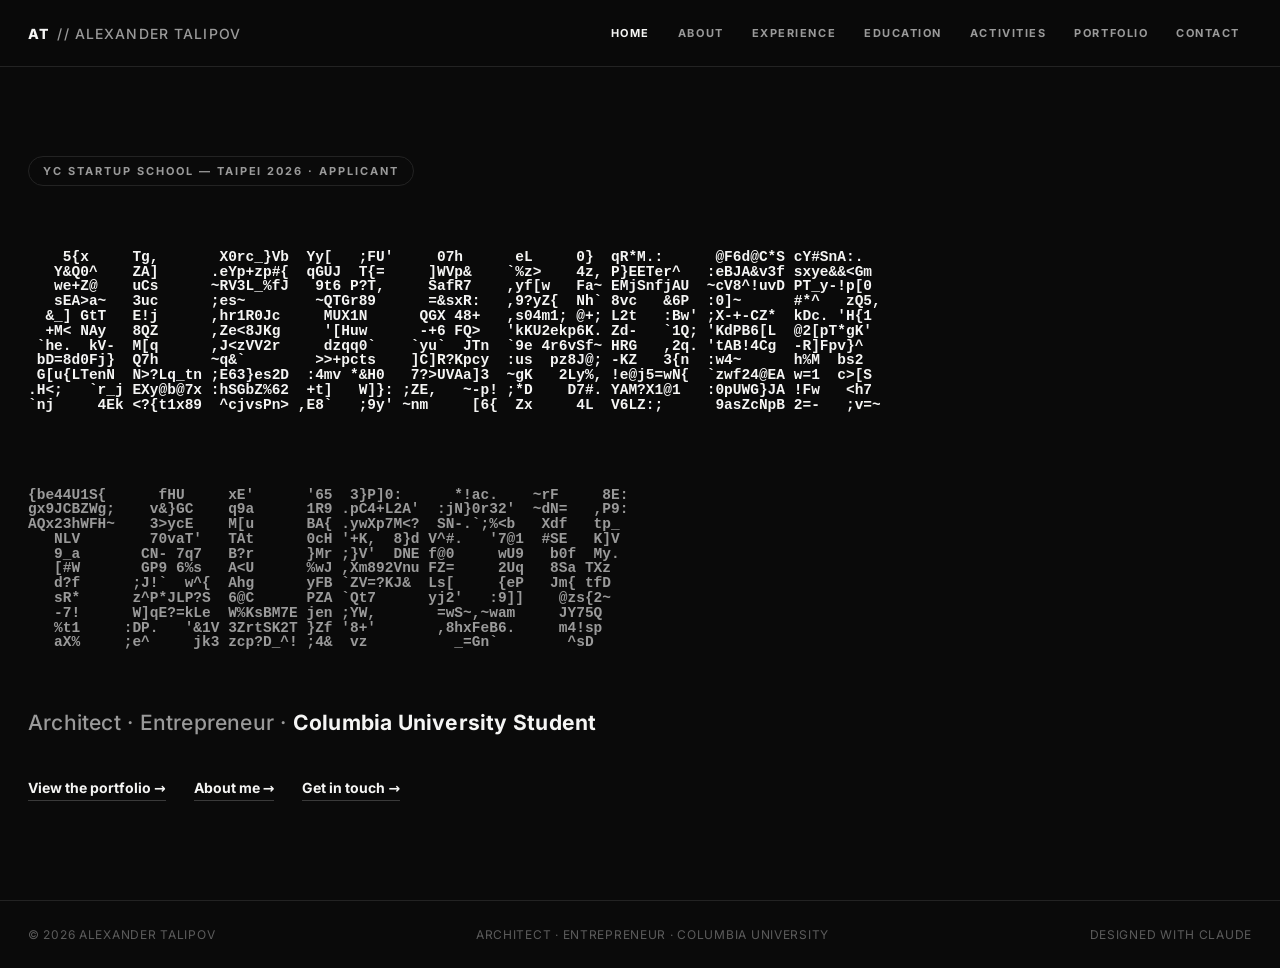
<file: index.html>
<!DOCTYPE html>
<html lang="en">
<head>
<meta charset="UTF-8">
<meta name="viewport" content="width=device-width, initial-scale=1.0">
<title>Alexander Talipov — Architect · Entrepreneur</title>
<meta name="description" content="Alexander Talipov — architect and entrepreneur. Columbia University. $60K AI-driven product launch, AI-assisted architecture, founder of Horizon.">
<link href="fonts/local.css" rel="stylesheet">
<style>
  :root{
    --bg:#0a0a0a; --ink:#f5f5f4; --mut:#9a9a9a; --dim:#5c5c5c; --line:#232323; --card:#111111;
  }
  *{margin:0;padding:0;box-sizing:border-box}
  html{scroll-behavior:smooth;overflow-x:hidden;overflow-x:clip}
  body{background:var(--bg);color:var(--ink);font-family:'Inter',system-ui,sans-serif;-webkit-font-smoothing:antialiased}
  a{color:inherit;text-decoration:none}

  /* ---------- nav ---------- */
  nav{position:fixed;top:0;left:0;right:0;z-index:50;display:flex;align-items:center;justify-content:space-between;
      padding:18px 28px;border-bottom:1px solid var(--line);background:rgba(10,10,10,.86);backdrop-filter:blur(10px)}
  .brand{font-weight:800;font-size:14px;letter-spacing:.08em;white-space:nowrap}
  .brand span{color:var(--mut);font-weight:500}
  .tabs{display:flex;gap:4px;overflow-x:auto;scrollbar-width:none}
  .tabs::-webkit-scrollbar{display:none}
  .tabs button{background:none;border:0;color:var(--mut);font-family:inherit;font-size:11px;font-weight:600;
      letter-spacing:.14em;padding:8px 12px;cursor:pointer;white-space:nowrap;transition:color .15s}
  .tabs button:hover{color:var(--ink)}
  .tabs button.on{color:var(--ink)}

  /* ---------- pages ---------- */
  main{padding-top:57px;min-height:100vh}
  .page{display:none;animation:in .35s ease}
  .page.on{display:block}
  @keyframes in{from{opacity:0;transform:translateY(10px)}to{opacity:1;transform:none}}
  .wrap{max-width:1120px;margin:0 auto;padding:64px 28px 96px}

  /* ---------- hero ---------- */
  .hero{min-height:calc(100vh - 57px);display:flex;flex-direction:column;justify-content:center;padding:80px 28px;max-width:1280px;margin:0 auto}
  .pill{display:inline-block;border:1px solid var(--line);border-radius:999px;color:var(--mut);
      font-size:11px;font-weight:600;letter-spacing:.18em;padding:7px 14px;margin-bottom:34px;align-self:flex-start}
  h1{line-height:1}
  .ascii-line{font-family:ui-monospace,'Cascadia Mono','JetBrains Mono',Consolas,Menlo,monospace;
      font-size:min(1.35vw,14.5px);line-height:1.02;white-space:pre;user-select:none;cursor:crosshair}
  .ascii-line + .ascii-line{margin-top:1.1em}
  .ascii-line.l2{color:var(--mut)}
  .ascii-line pre{margin:0;font:inherit}
  #heroName{touch-action:none}
  @media(max-height:820px){.ascii-line{font-size:min(1.2vw,12.5px)}}
  .sub{margin-top:30px;font-size:clamp(15px,2.2vw,21px);font-weight:500;color:var(--mut);letter-spacing:.01em}
  .sub b{color:var(--ink);font-weight:600}
  .hero-links{margin-top:44px;display:flex;gap:28px;flex-wrap:wrap}
  .hlink{font-size:14px;font-weight:600;border-bottom:1px solid #3a3a3a;padding-bottom:4px;transition:border-color .15s}
  .hlink:hover{border-color:var(--ink)}

  /* ---------- shared ---------- */
  h2{font-size:clamp(30px,5vw,54px);font-weight:800;letter-spacing:-.03em;line-height:1.05;margin-bottom:14px}
  .lead{color:var(--mut);font-size:16px;line-height:1.65;max-width:760px}
  .sect{margin-top:64px}
  .sect h3{font-size:12px;font-weight:700;letter-spacing:.18em;color:var(--dim);text-transform:uppercase;
      margin-bottom:22px;padding-bottom:12px;border-bottom:1px solid var(--line)}

  /* stat row */
  .stats{display:grid;grid-template-columns:repeat(auto-fit,minmax(200px,1fr));gap:1px;background:var(--line);
      border:1px solid var(--line);margin-top:44px}
  .stat{background:var(--bg);padding:26px 22px}
  .stat .n{font-size:clamp(28px,4vw,42px);font-weight:800;letter-spacing:-.03em}
  .stat .t{margin-top:8px;color:var(--mut);font-size:12.5px;line-height:1.45}

  /* info rows */
  .rows{border-top:1px solid var(--line)}
  .row{display:grid;grid-template-columns:170px 1fr;gap:20px;padding:16px 0;border-bottom:1px solid var(--line);font-size:14px}
  .row .k{color:var(--dim);font-weight:600;font-size:11.5px;letter-spacing:.12em;text-transform:uppercase;padding-top:2px}
  .row .v{color:var(--ink);line-height:1.6}
  .row .v .muted{color:var(--mut)}

  /* built cards */
  .cards{display:grid;grid-template-columns:repeat(auto-fit,minmax(300px,1fr));gap:14px}
  .card{background:var(--card);border:1px solid var(--line);padding:24px;transition:border-color .15s}
  .card:hover{border-color:#3a3a3a}
  .card .tag{font-size:10.5px;font-weight:700;letter-spacing:.16em;color:var(--dim);text-transform:uppercase}
  .card h4{margin:10px 0 10px;font-size:19px;font-weight:700;letter-spacing:-.01em}
  .card p{color:var(--mut);font-size:13.5px;line-height:1.6}
  .card .num{margin-top:14px;font-weight:800;font-size:15px}

  /* experience / education entries */
  .entry{display:grid;grid-template-columns:200px 1fr;gap:24px;padding:30px 0;border-bottom:1px solid var(--line)}
  .entry:first-of-type{border-top:1px solid var(--line)}
  .when{color:var(--dim);font-size:12px;font-weight:600;letter-spacing:.06em;line-height:1.7;padding-top:4px}
  .entry h4{font-size:20px;font-weight:700;letter-spacing:-.01em}
  .entry .where{color:var(--mut);font-size:13.5px;margin-top:5px;margin-bottom:14px}
  .entry ul{list-style:none}
  .entry li{color:#c9c9c9;font-size:14px;line-height:1.6;padding-left:18px;position:relative;margin-bottom:9px}
  .entry li::before{content:"";position:absolute;left:0;top:9px;width:6px;height:6px;background:#3d3d3d}
  .entry li b{color:var(--ink);font-weight:600}
  .entry .descr{color:#c9c9c9;font-size:14px;line-height:1.6;margin:-4px 0 12px}

  /* activities list */
  .act{display:grid;grid-template-columns:120px 1fr;gap:18px;padding:14px 0;border-bottom:1px solid var(--line);font-size:14px}
  .act .y{color:var(--dim);font-size:12px;font-weight:600;padding-top:2px}
  .act .t{line-height:1.55}
  .act .t b{font-weight:600}
  .act .t span{color:var(--mut)}

  /* chips */
  .chips{display:flex;flex-wrap:wrap;gap:8px}
  .chip{border:1px solid var(--line);border-radius:999px;padding:7px 14px;font-size:12.5px;color:#c9c9c9}

  /* portfolio */
  .pf-top{display:flex;justify-content:space-between;align-items:flex-end;gap:20px;flex-wrap:wrap;margin-bottom:28px}
  .dl{display:inline-block;border:1px solid #3a3a3a;padding:11px 20px;font-size:12.5px;font-weight:600;letter-spacing:.04em;transition:.15s}
  .dl:hover{background:var(--ink);color:var(--bg);border-color:var(--ink)}
  .pwrap{position:relative}
  .pmenu{display:none;position:absolute;top:calc(100% - 1px);left:0;right:0;z-index:40;background:#141414;border:1px solid var(--line)}
  .pmenu.open{display:block}
  .pmenu a{display:block;padding:14px 16px 14px 20px;font-size:15px;font-weight:700;letter-spacing:-.01em;color:var(--ink);border-bottom:1px solid var(--line)}
  .pmenu a:last-child{border-bottom:0}
  .pmenu a:hover{background:#1e1e1e}
  .viewer{position:relative;border:1px solid var(--line);background:#000}
  .pfbox{position:relative;width:calc(100% - 144px);margin:0 72px;aspect-ratio:1280/907}
  .viewer:fullscreen .pfbox,.viewer.pfs .pfbox{position:absolute;inset:0;width:auto;margin:0;aspect-ratio:auto}
  .viewer .pf{position:absolute;inset:0;width:100%;height:100%;object-fit:contain;opacity:0}
  .viewer .pf.on{opacity:1;z-index:2}
  .arrows{position:absolute;top:0;bottom:0;width:33%;display:flex;align-items:center;cursor:pointer;user-select:none;z-index:3}
  .arrows.prev{left:0;justify-content:flex-start;padding-left:4px}
  .arrows.next{right:0;justify-content:flex-end;padding-right:4px}
  .arrows span{font-size:26px;color:#fff;background:rgba(10,10,10,.6);border:1px solid #333;border-radius:50%;
      width:44px;height:44px;display:flex;align-items:center;justify-content:center;transition:.15s}
  .arrows:hover span{background:#fff;color:#000}
  .pf-bar{display:flex;justify-content:space-between;align-items:center;padding:14px 2px 0;font-size:12px;color:var(--dim);letter-spacing:.08em}
  .pf-hint{color:var(--dim)}
  .fs{cursor:pointer;background:none;border:1px solid #3a3a3a;border-radius:4px;color:var(--dim);
      padding:5px 12px;font-family:inherit;font-size:11px;font-weight:600;letter-spacing:.1em;transition:.15s}
  .fs:hover{color:var(--ink);border-color:var(--ink)}
  .viewer:fullscreen{border:0}
  .viewer:fullscreen .pf{opacity:1}
  body.lock{overflow:hidden}
  .viewer.pfs{position:fixed;top:0;left:0;width:100vw;height:100vh;height:100dvh;z-index:200;border:0;background:#000}
  .fsx{display:none;position:absolute;top:14px;right:14px;z-index:10;width:46px;height:46px;border-radius:50%;
      background:rgba(10,10,10,.72);border:1px solid #444;color:#fff;font-size:19px;line-height:1;cursor:pointer;font-family:inherit;
      align-items:center;justify-content:center;text-align:center;padding:0}
  .fsx:hover,.fsx:active,.fsx:focus{background:#fff !important;color:#000 !important;border-color:#fff !important}
  .viewer:fullscreen .fsx,.viewer.pfs .fsx{display:flex}
  .viewer.pfs .pf{opacity:1}

  /* contact */
  .cl{display:block;font-size:clamp(22px,4.5vw,44px);font-weight:800;letter-spacing:-.02em;line-height:1.25;
      border-bottom:1px solid var(--line);padding:22px 0;transition:.15s}
  .cl small{display:block;font-size:12px;font-weight:600;color:var(--dim);letter-spacing:.14em;margin-bottom:8px}
  .cl:hover{color:var(--mut);padding-left:10px}

  footer{border-top:1px solid var(--line);padding:26px 28px;display:flex;justify-content:space-between;gap:14px;flex-wrap:wrap;
      color:var(--dim);font-size:12px;letter-spacing:.06em}

  @media(max-width:720px){
    .row,.entry{grid-template-columns:1fr;gap:8px}
    .when{margin-bottom:4px}
    .act{grid-template-columns:1fr;gap:4px}
    .wrap{padding:44px 20px 72px}
    .hero{padding:60px 20px}
    nav{padding:14px 16px}
    .brand span{display:none}
    .pfbox{width:100%;margin:0}
  }
</style>
</head>
<body>

<nav>
  <div class="brand">AT&nbsp;&nbsp;<span>// ALEXANDER TALIPOV</span></div>
  <div class="tabs" id="tabs">
    <button data-p="home" class="on">HOME</button>
    <button data-p="about">ABOUT</button>
    <button data-p="experience">EXPERIENCE</button>
    <button data-p="education">EDUCATION</button>
    <button data-p="activities">ACTIVITIES</button>
    <button data-p="portfolio">PORTFOLIO</button>
    <button data-p="contact">CONTACT</button>
  </div>
</nav>

<main>

<!-- ================= HOME ================= -->
<section class="page on" id="p-home">
  <div class="hero">
    <div class="pill">YC STARTUP SCHOOL — TAIPEI 2026 · APPLICANT</div>
    <h1 id="heroName"><div class="ascii-line" data-word="Alexander"></div><div class="ascii-line l2" data-word="Talipov"></div></h1>
    <div class="sub">Architect · Entrepreneur · <b>Columbia University Student</b></div>
    <div class="hero-links">
      <a class="hlink" href="#portfolio">View the portfolio →</a>
      <a class="hlink" href="#about">About me →</a>
      <a class="hlink" href="#contact">Get in touch →</a>
    </div>
  </div>
</section>

<!-- ================= ABOUT ================= -->
<section class="page" id="p-about">
  <div class="wrap">
    <h2>About me</h2>
    <p class="lead">Architect and entrepreneur with 4+ years across design practice, tech and business.
      I design with AI-native workflows, monetize creator audiences, and build communities that turn
      architects into architect-entrepreneurs. Admitted to three Ivy League universities by building my
      own AI-powered application process — and I apply the same playbook to everything I build.</p>

    <div class="stats">
      <div class="stat"><div class="n">3</div><div class="t">Ivy League admissions — Columbia, Cornell, UPenn</div></div>
      <div class="stat"><div class="n">$60.5K</div><div class="t">launch revenue from a China furniture-sourcing tour, 22 sales closed personally</div></div>
      <div class="stat"><div class="n">1M+ sq ft</div><div class="t">of designed educational and professional projects</div></div>
      <div class="stat"><div class="n">12+</div><div class="t">international workshops and global competitions</div></div>
    </div>

    <div class="sect">
      <h3>What I've built</h3>
      <div class="cards">
        <div class="card">
          <div class="tag">My launch</div>
          <h4>China Furniture-Sourcing Tour</h4>
          <p>Co-led a furniture-sourcing tour launch in Foshan, China, with a 167K-follower creator. Won the
             partnership through personal outreach to 120 bloggers; a 5-story warm-up brought ~100 leads in a day.
             Closed 22 sales at ~$2,750 each through 200+ calls and ran on-site operations for 25 customers in China.</p>
          <div class="num">$60.5K revenue · $20.5K net profit · 22 sales closed personally</div>
        </div>
        <div class="card">
          <div class="tag">My community</div>
          <h4>Horizon</h4>
          <p>Founded a community turning architecture students and young architects into architect-entrepreneurs.
             Two months of outreach to 10+ leading Moscow developers won support from Level Group; ran workshops on
             economics, AI agents and vibe coding, and built the community's website.</p>
          <div class="num">Backed by Level Group after outreach to 10+ developers</div>
        </div>
        <div class="card">
          <div class="tag">Mentorship</div>
          <h4>Admissions Abroad</h4>
          <p>Mentor students applying to Bachelor's, Master's and PhD programs in the US, Europe and Asia —
             university research, essays, CV, extracurriculars and portfolios, all accelerated with AI. Produced 12+
             educational videos on admissions for the company's YouTube channel.</p>
          <div class="num">10+ students · 12+ videos produced</div>
        </div>
        <div class="card">
          <div class="tag">AI + documentation</div>
          <h4>Microchip Quarter</h4>
          <p>Full construction documentation for my Ivy League application project. Claude and ChatGPT researched
             technical references and cross-checked construction standards; Swapp AI automated drawing sheets,
             Veras and PromeAI handled visualization, Maket and PlanFinder — generative layouts.</p>
          <div class="num">3 months of work in 3 weeks — 4× faster</div>
        </div>
        <div class="card">
          <div class="tag">AI + architecture</div>
          <h4>Theater Quarter</h4>
          <p>A theater-centered urban quarter for my Ivy League applications, built on an AI workflow around
             Rhino 3D: Claude for concept reasoning inside modeling, Krea and Blender for real-time form finding,
             LookX for visual search, TestFit and Forma for massing studies.</p>
          <div class="num">~3× faster concept development</div>
        </div>
        <div class="card">
          <div class="tag">More with AI</div>
          <h4>Many More Projects</h4>
          <p>At Meganom: a 3D village model for Elena Island and an estate masterplan, with Claude integrated
             into Rhino and Revit — routine tasks 2-3× faster. At APEX: an international competition entry adapting
             a historic ruin in Sicily, awarded Golden Mention.</p>
          <div class="num">2-3× faster delivery · Golden Mention award</div>
        </div>
      </div>
    </div>

    <div class="sect">
      <h3>Personal info</h3>
      <div class="rows">
        <div class="row"><div class="k">Based in</div><div class="v">New York, USA</div></div>
        <div class="row"><div class="k">Languages</div><div class="v">English, Russian</div></div>
        <div class="row"><div class="k">Interests</div><div class="v">Traveling</div></div>
      </div>
    </div>

    <div class="sect">
      <h3>Tools &amp; skills</h3>
      <div class="chips">
        <div class="chip">Rhino 3D</div><div class="chip">Grasshopper</div><div class="chip">V-Ray</div><div class="chip">AutoCAD</div>
        <div class="chip">Revit</div><div class="chip">SketchUp</div><div class="chip">Blender</div><div class="chip">TestFit</div>
        <div class="chip">Photoshop</div><div class="chip">Illustrator</div><div class="chip">InDesign</div>
        <div class="chip">Python</div><div class="chip">C#</div><div class="chip">3D-Printing</div><div class="chip">Laser Cutting</div>
        <div class="chip">Model-making</div><div class="chip">Claude</div><div class="chip">ChatGPT</div><div class="chip">Krea AI</div>
        <div class="chip">LookX</div><div class="chip">Veras</div><div class="chip">PromeAI</div><div class="chip">Swapp AI</div>
        <div class="chip">Maket</div><div class="chip">PlanFinder</div><div class="chip">Autodesk Forma</div>
      </div>
    </div>
  </div>
</section>

<!-- ================= EXPERIENCE ================= -->
<section class="page" id="p-experience">
  <div class="wrap">
    <h2>Work experience</h2>
    <p class="lead">From architectural bureaus to my own ventures — one thread throughout: using AI to
      move an order of magnitude faster, and building things that connect people.</p>

    <div class="sect">
      <h3>Entrepreneurship</h3>
      <div class="entry">
        <div class="when">MAY 2026 —<br>PRESENT</div>
        <div>
          <h4>Individual Entrepreneur</h4>
          <div class="where">Self-Employed</div>
          <p class="descr">As an independent entrepreneur, I specialize in monetizing creators’ social media audiences by
             turning content engagement into revenue through marketing, sales funnels, and direct sales. Recently, I
             partnered with entrepreneur Anna Aksenova to launch a China furniture sourcing tour for property flippers,
             architects, and interior designers.</p>
          <ul>
            <li>Secured <b>$60K+ in launch revenue</b> by monetizing a creator’s audience through social media marketing and direct sales.</li>
            <li>Generated <b>120 leads in 24 hours</b> through an Instagram Stories campaign.</li>
            <li>Conducted <b>200+ sales calls</b> and personally closed <b>22 sales at $2,750 each</b>.</li>
            <li>Managed lead qualification, follow-ups, objection handling, and conversions from inquiry to purchase.</li>
            <li>Built relationships with high-net-worth international clients and industry leaders, including a billionaire owner of a leading Chinese furniture manufacturing company.</li>
          </ul>
        </div>
      </div>
    </div>

    <div class="sect">
      <h3>Education</h3>
      <div class="entry">
        <div class="when">MAR 2026 —<br>PRESENT</div>
        <div>
          <h4>Admissions mentor</h4>
          <div class="where">Global Generation LLC</div>
          <p class="descr">As an education mentor, I help students gain admission to leading universities worldwide by
             developing competitive applications and personalized admissions strategies, leveraging AI tools to
             streamline research, strengthen application materials, and accelerate content production.</p>
          <ul>
            <li><b>Admissions Mentoring:</b> Guided 10+ students applying to Bachelor’s, Master’s, and PhD programs in the US, Europe, and Asia, using AI tools to support university research, essay development, CV optimization, extracurricular strategy, and portfolio preparation.</li>
            <li><b>AI-Powered Content Creation:</b> Produced 12+ educational videos about university admissions for the company’s official YouTube channel, leveraging AI tools for research, scripting, and content development while collaborating with designers, editors, and scriptwriters.</li>
          </ul>
        </div>
      </div>
    </div>

    <div class="sect">
      <h3>Architecture</h3>
      <div class="entry">
        <div class="when">SEP 2024 —<br>AUG 2026</div>
        <div>
          <h4>Architectural designer</h4>
          <div class="where">“Project Meganom” architectural company</div>
          <p class="descr">Contributed to architectural and urban planning projects, combining 3D modeling, masterplan
             development, design documentation, and AI-assisted workflows to accelerate project delivery and improve
             design efficiency.</p>
          <ul>
            <li><b>3D Modeling &amp; Site Planning:</b> Developed a 3D model of a village on Elena Island, Vladivostok, using SketchUp and Rhino 3D, leveraging AI to organize scene structure, place key objects, and plan infrastructure.</li>
            <li><b>Masterplanning &amp; Visualization:</b> Created an estate masterplan in Adobe Illustrator, refining building layouts, planning infrastructure, designing infographics, and preparing presentation materials with AI-assisted design workflows.</li>
            <li><b>AI-Assisted Design &amp; Documentation:</b> Developed architectural concepts, project documentation, and visualizations using AI tools, including Claude integrated with Rhino and Revit, automating repetitive tasks and accelerating design iterations.</li>
            <li><b>Workflow Automation &amp; Productivity:</b> Applied Claude-powered workflows across modeling, planning, documentation, and visualization, completing tasks <b>2-3× faster</b> than through conventional workflows.</li>
          </ul>
        </div>
      </div>
      <div class="entry">
        <div class="when">SEP 2024 —<br>JUN 2026</div>
        <div>
          <h4>Architectural designer and Ambassador</h4>
          <div class="where">Level Group Development</div>
          <p class="descr">Worked across architectural design, interdisciplinary project development, and technology-enabled
             project delivery, combining conventional architectural practice with emerging AI tools to accelerate design,
             documentation, and project execution.</p>
          <ul>
            <li><b>Architectural Practice &amp; AI Integration:</b> Worked as an architect at Level Group, leveraging AI tools to accelerate the production of construction documentation, including technical drawings, architectural details, joints, and structural assemblies.</li>
            <li><b>Platform Development &amp; Community Building:</b> Founded <b>Horizon</b>, an interdisciplinary platform connecting architecture, economics, and engineering students with industry professionals through collaborative projects, workshops, and expert-led educational programs.</li>
            <li><b>Real-World Project Development:</b> Led the redevelopment concept for an industrial site into a mixed-use residential and cultural space, guiding student teams through economic feasibility, regulatory analysis, and architectural concept development while preserving the site's architectural identity.</li>
            <li><b>AI-Native Architecture &amp; Education:</b> Organized expert-led courses on building AI-native architectural practices, covering vibe coding, AI agents, and the integration of AI into architectural design, documentation, and business operations.</li>
          </ul>
        </div>
      </div>
      <div class="entry">
        <div class="when">JUN 2022 —<br>AUG 2024</div>
        <div>
          <h4>Architectural designer</h4>
          <div class="where">“APEX” project bureau</div>
          <p class="descr">Worked as an architect on international and urban-scale architectural competition projects,
             combining conceptual design, digital modeling, and AI-assisted workflows to accelerate design exploration,
             visualization, and project development.</p>
          <ul>
            <li><b>AI-Assisted Concept Development:</b> Developed architectural proposals for an international competition to adapt a historic ruin in Sicily, using AI tools for visual research, concept exploration, and design iteration. The project received the <b>Golden Mention</b> award.</li>
            <li><b>Digital Modeling &amp; Environmental Design:</b> Developed detailed environmental and spatial designs for a competition project for a museum storage and exhibition complex in Kommunarka, Moscow, leveraging digital modeling and AI-assisted visualization to explore design alternatives and communicate the architectural vision.</li>
          </ul>
        </div>
      </div>
    </div>
  </div>
</section>

<!-- ================= EDUCATION ================= -->
<section class="page" id="p-education">
  <div class="wrap">
    <h2>Education</h2>
    <p class="lead">Admitted to three Ivy League master's programs — now studying at Columbia in New York.</p>

    <div class="sect">
      <h3>Degrees</h3>
      <div class="entry">
        <div class="when">MAY 2026 —<br>MAY 2027</div>
        <div>
          <h4>Columbia University</h4>
          <div class="where">New York, USA · Master of Science, Advanced Architectural Design</div>
          <ul><li>Also admitted to <b>Cornell University</b> and the <b>University of Pennsylvania</b>.</li></ul>
        </div>
      </div>
      <div class="entry">
        <div class="when">SEP 2021 —<br>AUG 2026</div>
        <div>
          <h4>Moscow Architectural Institute</h4>
          <div class="where">State Academy — Russia's #1 architectural school · Bachelor of Architecture</div>
          <ul><li>Student at the "TLP" architectural bureau studio — best Russian bureau (Forbes 2023).</li></ul>
        </div>
      </div>
      <div class="entry">
        <div class="when">SEP 2015 —<br>AUG 2020</div>
        <div>
          <h4>Krasnogorsk Art School</h4>
          <div class="where">Moscow region · Pre-bachelor professional degree</div>
          <ul><li>Full scholarship from the Moscow region government.</li></ul>
        </div>
      </div>
      <div class="entry">
        <div class="when">SEP 2015 —<br>AUG 2021</div>
        <div>
          <h4>Moscow Lyceum №1564</h4>
          <div class="where">Senior and high school · STEM track</div>
          <ul><li>Physics, Math and IT emphasis; national STEM Olympiads; school Robotics club.</li></ul>
        </div>
      </div>
    </div>

    <div class="sect">
      <h3>Certifications</h3>
      <div class="rows">
        <div class="row"><div class="k">2024</div><div class="v">MIT — "Becoming an Entrepreneur" (LaunchX, online)</div></div>
        <div class="row"><div class="k">2023</div><div class="v">Stanford University — "Principles of Economics" (online)</div></div>
        <div class="row"><div class="k">2023</div><div class="v">"IT Technologies Plus" — Mechatronics and Robotics (online)</div></div>
        <div class="row"><div class="k">2019</div><div class="v">Harvard University — "The Architectural Imagination" (online)</div></div>
      </div>
    </div>

    <div class="sect">
      <h3>Test scores</h3>
      <div class="rows">
        <div class="row"><div class="k">Math</div><div class="v">Russian State Advanced Math Exam — <b>100/100</b></div></div>
      </div>
    </div>
  </div>
</section>

<!-- ================= ACTIVITIES ================= -->
<section class="page" id="p-activities">
  <div class="wrap">
    <h2>Activities</h2>
    <p class="lead">Competitions, workshops, public lectures, research and clubs — the extracurricular record behind the degree.</p>

    <div class="sect">
      <h3>Startup community</h3>
      <div class="act">
        <div class="y">2026 — NOW</div>
        <div class="t"><b>Anastasia Denisova's Startup Community</b><br>
          <span>Founder-focused community led by Anastasia Denisova (Forbes 30 Under 30 MENA): startup case studies,
          fundraising strategy, venture capital — following her live $3M raise for the AI startup Aicelerate.</span></div>
      </div>
    </div>

    <div class="sect">
      <h3>Competitions &amp; workshops</h3>
      <div class="act"><div class="y">2025</div><div class="t"><b>National Student Competition "Landscaping"</b> <span>— designed a park in Mtsensk with economics and urban-planning students from HSE</span></div></div>
      <div class="act"><div class="y">2024</div><div class="t"><b>National Urban Hackathon "Cities"</b> <span>— finalist, top 5%: cultural heritage trail in Yeniseysk, Siberia, with parametric modeling and 3D visualization</span></div></div>
      <div class="act"><div class="y">2024</div><div class="t"><b>"Decoding The Black Box"</b> <span>— top-5 result: advanced Grasshopper workshop, genetic algorithms (Galapagos, Wallacei), multi-objective optimization</span></div></div>
      <div class="act"><div class="y">2024</div><div class="t"><b>"Exploring Creativity with Generative AI"</b> <span>— top-10 result: prompt engineering, storytelling, image libraries, AI ethics in architecture</span></div></div>
      <div class="act"><div class="y">2023</div><div class="t"><b>"200 Boards" workshop by Meganom</b> <span>— top 7%: built an eco-friendly wooden pavilion at Nikola-Lenivets art park</span></div></div>
      <div class="act"><div class="y">2023</div><div class="t"><b>NUWAO international design competition</b> <span>— ecological pavilion for Oceania: supporting local communities, cleaning islands by 2050</span></div></div>
      <div class="act"><div class="y">2022</div><div class="t"><b>"A House for Jimi Hendrix"</b> <span>— international competition, London: house-theater blending Roman theater, school and home typologies</span></div></div>
      <div class="act"><div class="y">2022</div><div class="t"><b>"Masterplan" urban workshop</b> <span>— top 10%: masterplan for a club territory on Goncharny Lane, Moscow</span></div></div>
    </div>

    <div class="sect">
      <h3>Public lectures &amp; exhibitions</h3>
      <div class="act"><div class="y">OCT 2025</div><div class="t"><b>"Claire Fountaine Museum"</b> <span>— lecturer and exhibitor, Zotov Cultural Center, Moscow · 220 attendees</span></div></div>
      <div class="act"><div class="y">APR 2025</div><div class="t"><b>"Grid Village" project</b> <span>— lecturer and exhibitor, Zotov Cultural Center · 200+ attendees</span></div></div>
      <div class="act"><div class="y">MAY 2024</div><div class="t"><b>"Theater Quarter"</b> <span>— lecturer and exhibitor, TLP bureau office · 170+ attendees</span></div></div>
      <div class="act"><div class="y">FEB 2023</div><div class="t"><b>"Level Up Club"</b> <span>— lecturer and exhibitor, Moscow Architectural Institute · 150+ attendees</span></div></div>
    </div>

    <div class="sect">
      <h3>Research &amp; articles</h3>
      <div class="act"><div class="y">2025</div><div class="t"><b>"Metaphors of Machine and Organism in Contemporary Architectural Concepts"</b> <span>— how contemporary architecture borrows the language of machines and living systems</span></div></div>
      <div class="act"><div class="y">2025</div><div class="t"><b>"3D-Printing and Prototyping in Architectural Practice"</b> <span>— from rapid prototyping to printable architecture: tools and use cases</span></div></div>
      <div class="act"><div class="y">2025</div><div class="t"><b>"Design Methods of Increasing Economic Value of Architecture"</b> <span>— article for Level Group with HSE students</span></div></div>
      <div class="act"><div class="y">2025</div><div class="t"><b>"Exploration of Fortresses from the Time of Peter the Great"</b> <span>— survey of early 18th-century Russian fortification architecture</span></div></div>
      <div class="act"><div class="y">2024</div><div class="t"><b>"Robotics Industry: Its Birth and Main Stages"</b> <span>— foundation for the "Microchip Quarter" project</span></div></div>
      <div class="act"><div class="y">2023</div><div class="t"><b>"Archigram and Metabolism in the 21st Century"</b> <span>— the legacy of 1960s mega-structural visions in today's cities</span></div></div>
      <div class="act"><div class="y">2023</div><div class="t"><b>"Comparison of Japanese Traditional Housing with 1920s-1940s Japanese Architecture"</b> <span>— from traditional timber housing to pre-war Japanese modernism</span></div></div>
      <div class="act"><div class="y">2023</div><div class="t"><b>"Typologies of Russian Water Towers"</b> <span>— classifying a disappearing piece of industrial heritage</span></div></div>
    </div>

    <div class="sect">
      <h3>Academic clubs</h3>
      <div class="act"><div class="y">2023—26</div><div class="t"><b>Reading club at TLP bureau</b> <span>— weekly society: Eisenman, Foucault, Frei Otto, Colin Rowe; led discussions and proposed readings</span></div></div>
      <div class="act"><div class="y">2023—24</div><div class="t"><b>Student architectural club</b> <span>— Koolhaas's "Generic City" and "Project Japan", critical reviews of Junya Ishigami and Herzog &amp; de Meuron</span></div></div>
    </div>
  </div>
</section>

<!-- ================= PORTFOLIO ================= -->
<section class="page" id="p-portfolio">
  <div class="wrap">
    <div class="pf-top">
      <div>
        <h2>Portfolio</h2>
        <p class="lead">Selected architecture and urban projects, 2021-2026.</p>
      </div>
      <a class="dl" href="https://raw.githubusercontent.com/AlexanderTalipov/AlexanderTalipov.github.io/main/portfolio/Aleksandr_Talipov_Portfolio.pdf" download>↓ Download full PDF</a>
    </div>

    <div class="viewer" id="viewer">
      <div class="pfbox">
        <img id="pfImgA" class="pf on" src="portfolio/p01.jpg" alt="Portfolio page">
        <img id="pfImgB" class="pf" src="portfolio/p02.jpg" alt="">
      </div>
      <div class="arrows prev" id="aPrev"><span><svg width="17" height="17" viewBox="0 0 24 24" fill="none" stroke="currentColor" stroke-width="2.4" stroke-linecap="round" stroke-linejoin="round"><path d="M15 18l-6-6 6-6"/></svg></span></div>
      <button class="fsx" id="fsX" type="button" aria-label="Exit fullscreen">&#10005;</button>
      <div class="arrows next" id="aNext"><span><svg width="17" height="17" viewBox="0 0 24 24" fill="none" stroke="currentColor" stroke-width="2.4" stroke-linecap="round" stroke-linejoin="round"><path d="M9 6l6 6-6 6"/></svg></span></div>
    </div>
    <div class="pf-bar">
      <div id="pfCount">1 / 28</div>
      <div class="pf-hint">click sides to flip · double-click center for fullscreen</div>
      <button class="fs" id="fsBtn" type="button">⛶ FULLSCREEN</button>
    </div>
  </div>
</section>

<!-- ================= CONTACT ================= -->
<section class="page" id="p-contact">
  <div class="wrap">
    <h2>Contact</h2>
    <p class="lead">Let's talk about AI-native architecture, creator monetization, or building something new.</p>
    <div class="sect">
      <a class="cl" href="mailto:appleidsasha3@gmail.com"><small>EMAIL</small>appleidsasha3@gmail.com</a>
      <a class="cl" href="https://www.linkedin.com/in/aleksander-talipov" target="_blank" rel="noopener"><small>LINKEDIN</small>linkedin.com/in/aleksander-talipov</a>
      <a class="cl" href="https://x.com/mr_drawics" target="_blank" rel="noopener"><small>X (TWITTER)</small>x.com/mr_drawics</a>
      <div class="pwrap">
        <a class="cl" id="phoneCl" href="tel:+79253461262"><small>PHONE</small>+7 (925) 346-12-62</a>
        <div class="pmenu" id="phoneMenu">
          <a href="tel:+79253461262">Call +7 (925) 346-12-62</a>
          <a href="https://wa.me/79253461262" target="_blank" rel="noopener">Open WhatsApp chat</a>
        </div>
      </div>
      <a class="cl" href="#portfolio"><small>PORTFOLIO</small>View my portfolio →</a>
    </div>
  </div>
</section>

</main>

<footer>
  <div>© 2026 ALEXANDER TALIPOV</div>
  <div>ARCHITECT · ENTREPRENEUR · COLUMBIA UNIVERSITY</div>
  <div>DESIGNED WITH CLAUDE</div>
</footer>

<script>
(function(){
  var PAGES = ['home','about','experience','education','activities','portfolio','contact'];
  var buttons = document.querySelectorAll('#tabs button');

  function show(id){
    document.querySelectorAll('.page').forEach(function(p){ p.classList.remove('on'); });
    var el = document.getElementById('p-' + id);
    if(el) el.classList.add('on');
    buttons.forEach(function(b){ b.classList.toggle('on', b.dataset.p === id); });
    if(location.hash !== '#' + id){
      try { history.replaceState(null, '', '#' + id); } catch(e){}
    }
    window.scrollTo(0, 0);
  }

  buttons.forEach(function(b){
    b.addEventListener('click', function(){ show(b.dataset.p); });
  });
  document.querySelectorAll('a[href^="#"]').forEach(function(a){
    a.addEventListener('click', function(e){
      var id = a.getAttribute('href').slice(1);
      if(PAGES.indexOf(id) >= 0){ e.preventDefault(); show(id); }
    });
  });
  var h = location.hash.slice(1);
  if(PAGES.indexOf(h) >= 0) show(h);

  /* ---------- nozomio-style ascii letters: dense glyphs + cursor field ---------- */
  var COLS = 11, ROWS = 15, LGAP = 1, SS = 4, THRESH = 0.38, RADIUS = 5, IDLE = 4000;
  var SYM = '!<>-_[]{}=+*^?#%&@0123456789ABCDEFGHJKLMNPQRSTUVWXYZabcdefghjkmnpqrstuvwxyz';
  var PUNCT = '.,:;~' + String.fromCharCode(39,96);
  var NL = String.fromCharCode(10);
  function rc(){ return SYM.charAt(Math.floor(Math.random() * SYM.length)); }
  function rp(){ return PUNCT.charAt(Math.floor(Math.random() * PUNCT.length)); }

  function rasterize(ch){
    var cv = document.createElement('canvas');
    cv.width = COLS * SS; cv.height = ROWS * SS;
    var ctx = cv.getContext('2d', { willReadFrequently: true });
    ctx.fillStyle = '#000';
    ctx.font = "400 " + (ROWS * SS) + 'px "Archivo Black", "Arial Black", Arial, sans-serif';
    ctx.textAlign = 'center'; ctx.textBaseline = 'middle';
    ctx.fillText(ch, cv.width / 2, cv.height / 2 + ROWS * SS * 0.05);
    var data = ctx.getImageData(0, 0, cv.width, cv.height).data;
    var cov = [];
    for(var r = 0; r < ROWS; r++){
      cov.push([]);
      for(var c = 0; c < COLS; c++){
        var s2 = 0, n2 = 0;
        for(var sy = 0; sy < SS; sy++){
          for(var sx = 0; sx < SS; sx++){
            s2 += data[((r * SS + sy) * cv.width + (c * SS + sx)) * 4 + 3]; n2++;
          }
        }
        cov[r].push(s2 / n2 / 255);
      }
    }
    var grid = [];
    for(var r2 = 0; r2 < ROWS; r2++){
      var row = '';
      for(var c2 = 0; c2 < COLS; c2++){
        var v = cov[r2][c2];
        row += v >= 0.75 ? '2' : (v >= 0.52 ? '1' : '0');
      }
      grid.push(row);
    }
    var cmin = COLS, cmax = -1;
    for(var r3 = 0; r3 < ROWS; r3++){
      for(var c3 = 0; c3 < COLS; c3++){
        if(grid[r3].charAt(c3) !== '0'){
          if(c3 < cmin) cmin = c3;
          if(c3 > cmax) cmax = c3;
        }
      }
    }
    if(cmax >= cmin){
      var cropped = [];
      for(var r4 = 0; r4 < ROWS; r4++) cropped.push(grid[r4].substring(cmin, cmax + 1));
      return cropped;
    }
    return grid;
  }

  var lines = [];
  function buildLine(el){
    var word = (el.getAttribute('data-word') || '').toUpperCase();
    var letters = [];
    for(var i = 0; i < word.length; i++) letters.push(rasterize(word[i]));
    var matrix = [], cells = [];
    for(var r = 0; r < ROWS; r++) matrix.push([]);
    for(var li = 0; li < letters.length; li++){
      for(var r2 = 0; r2 < ROWS; r2++){
        var wdt = letters[li][r2].length;
        for(var c2 = 0; c2 < wdt; c2++){
          var kind = letters[li][r2].charAt(c2);
        if(kind !== '0'){
          matrix[r2].push(kind === '2' ? rc() : PUNCT.charAt(Math.floor(Math.random() * PUNCT.length)));
          cells.push([r2, matrix[r2].length - 1, kind === '2' ? 0 : 1]);
        } else matrix[r2].push(' ');
        }
        if(li < letters.length - 1) for(var g2 = 0; g2 < LGAP; g2++) matrix[r2].push(' ');
      }
    }
    var pre = document.createElement('pre');
    pre.textContent = matrix.map(function(rw){ return rw.join(''); }).join(NL);
    el.appendChild(pre);
    var probe = document.createElement('span');
    probe.textContent = 'M';
    probe.style.position = 'absolute';
    probe.style.visibility = 'hidden';
    pre.appendChild(probe);
    var pw = probe.getBoundingClientRect().width || 7;
    probe.remove();
    var lh = parseFloat(getComputedStyle(pre).lineHeight);
    return { el: el, pre: pre, matrix: matrix, cells: cells, chW: pw, rowH: lh || pw * 1.7 };
  }

  function buildAscii(){
    document.querySelectorAll('.ascii-line').forEach(function(el){
      lines.push(buildLine(el));
    });
  }
  function startAscii(){
    if(document.fonts && document.fonts.load){
      document.fonts.load('400 64px "Archivo Black"').then(function(){ return document.fonts.load("800 64px Inter"); }).then(buildAscii, buildAscii);
    } else buildAscii();
  }
  if(document.fonts && document.fonts.ready){ document.fonts.ready.then(startAscii); }
  else startAscii();

  var pointer = { x: 0, y: 0, inside: false };
  var bursts = [];
  var rafId = null;
  function paintLine(L){
    L.pre.textContent = L.matrix.map(function(rw){ return rw.join(''); }).join(NL);
  }
  function loop(){
    rafId = null;
    var now = Date.now();
    for(var bi = bursts.length - 1; bi >= 0; bi--){ if(bursts[bi].until < now) bursts.splice(bi, 1); }
    if(!pointer.inside && !bursts.length){ return; }
    lines.forEach(function(L){
      var rect = L.pre.getBoundingClientRect();
      var src = [];
      if(pointer.inside && pointer.x >= rect.left && pointer.x <= rect.right && pointer.y >= rect.top && pointer.y <= rect.bottom){
        src.push({ cx: (pointer.x - rect.left) / L.chW, cy: (pointer.y - rect.top) / L.rowH });
      }
      for(var bj = 0; bj < bursts.length; bj++){
        var bb = bursts[bj];
        if(bb.x >= rect.left && bb.x <= rect.right && bb.y >= rect.top && bb.y <= rect.bottom){
          src.push({ cx: (bb.x - rect.left) / L.chW, cy: (bb.y - rect.top) / L.rowH });
        }
      }
      if(!src.length) return;
      var changed = false;
      for(var i = 0; i < L.cells.length; i++){
        var cl = L.cells[i];
        var p = 0;
        for(var si = 0; si < src.length; si++){
          var dx = (cl[1] + 0.5 - src[si].cx) * 0.62;
          var dy = (cl[0] + 0.5 - src[si].cy);
          var d = Math.sqrt(dx * dx + dy * dy);
          if(d < RADIUS){
            var pp = 0.34 * (1 - d / RADIUS);
            if(pp > p) p = pp;
          }
        }
        if(p && Math.random() < p){
          L.matrix[cl[0]][cl[1]] = cl[2] === 0 ? rc() : rp();
          changed = true;
        }
      }
      if(changed) paintLine(L);
    });
    rafId = requestAnimationFrame(loop);
  }
  var hero = document.getElementById('heroName');
  hero.addEventListener('pointermove', function(e){
    pointer.x = e.clientX; pointer.y = e.clientY;
    if(!pointer.inside){
      pointer.inside = true;
      if(!rafId) rafId = requestAnimationFrame(loop);
    }
  });
  hero.addEventListener('pointerdown', function(e){
    bursts.push({ x: e.clientX, y: e.clientY, until: Date.now() + 6000 });
    if(!rafId) rafId = requestAnimationFrame(loop);
  });
  hero.addEventListener('pointerleave', function(){ pointer.inside = false; });
  /* ---------- portfolio slider ---------- */
  var N = 28, cur = 0;
  var imgA = document.getElementById('pfImgA');
  var imgB = document.getElementById('pfImgB');
  var front = imgA, back = imgB;
  var cnt = document.getElementById('pfCount');
  function pad(n){ return (n < 10 ? '0' : '') + n; }
  var loadToken = 0;
  function showOn(el, src, token){
    var swap = function(){
      if(token !== loadToken) return;
      front.classList.remove('on');
      el.classList.add('on');
      var t = front; front = el; back = t;
    };
    if(el.src.indexOf(src) >= 0){ swap(); return; }
    el.src = src;
    if(el.decode){ el.decode().then(swap, swap); } else swap();
  }
  function go(n){
    cur = (n + N) % N;
    cnt.textContent = (cur + 1) + ' / ' + N;
    showOn(back, 'portfolio/p' + pad(cur + 1) + '.jpg', ++loadToken);
    warm(cur + 2); warm(cur + 3);
  }
  function warm(n){
    var k = ((n % N) + N) % N;
    var w = new Image();
    w.src = 'portfolio/p' + pad(k + 1) + '.jpg';
    if(w.decode) w.decode().catch(function(){});
  }
  warm(2); warm(3);
  document.getElementById('aPrev').addEventListener('click', function(){ go(cur - 1); });
  document.getElementById('aNext').addEventListener('click', function(){ go(cur + 1); });
  document.addEventListener('keydown', function(e){
    if(!document.getElementById('p-portfolio').classList.contains('on')) return;
    if(e.key === 'ArrowLeft') go(cur - 1);
    if(e.key === 'ArrowRight') go(cur + 1);
  });
  var fsBtn = document.getElementById('fsBtn');
  function isFs(){ return document.fullscreenElement === viewer || viewer.classList.contains('pfs'); }
  function updFsBtn(){ fsBtn.textContent = isFs() ? '× EXIT FULLSCREEN' : '⛶ FULLSCREEN'; }
  function openPfs(){
    viewer.classList.add('pfs');
    document.body.classList.add('lock');
    updFsBtn();
    placeArrows();
  }
  function closePfs(){
    viewer.classList.remove('pfs');
    document.body.classList.remove('lock');
    updFsBtn();
    placeArrows();
  }
  function toggleFs(){
    if(document.fullscreenElement){ document.exitFullscreen(); return; }
    if(viewer.classList.contains('pfs')){ closePfs(); return; }
    if(viewer.requestFullscreen){
      var pr = viewer.requestFullscreen();
      if(pr && pr.catch) pr.catch(function(){ openPfs(); });
      setTimeout(function(){ if(!document.fullscreenElement && !viewer.classList.contains('pfs')) openPfs(); }, 350);
    } else openPfs();
  }
  fsBtn.addEventListener('click', toggleFs);
  document.getElementById('fsX').addEventListener('click', function(){
    if(document.fullscreenElement){ document.exitFullscreen(); } else { closePfs(); }
  });
  front.addEventListener('dblclick', toggleFs);
  back.addEventListener('dblclick', toggleFs);
  document.addEventListener('fullscreenchange', function(){
    if(!document.fullscreenElement) closePfs();
    updFsBtn();
  });
  document.addEventListener('keydown', function(e){
    if(e.key === 'Escape' && viewer.classList.contains('pfs')) closePfs();
  });

  var x0 = null;
  var viewer = document.getElementById('viewer');
  viewer.addEventListener('touchstart', function(e){ x0 = e.touches[0].clientX; }, {passive:true});
  viewer.addEventListener('touchend', function(e){
    if(x0 === null) return;
    var dx = e.changedTouches[0].clientX - x0;
    if(Math.abs(dx) > 40) go(dx < 0 ? cur + 1 : cur - 1);
    x0 = null;
  }, {passive:true});

  var PF_AR = 1280 / 907;
  function placeArrows(){
    var r = viewer.getBoundingClientRect();
    if(r.width < 10) return;
    var fsNow = document.fullscreenElement === viewer || viewer.classList.contains('pfs');
    var pad = (fsNow || window.innerWidth <= 720) ? 0 : 72;
    var imgW = Math.min(r.width - 2 * pad, r.height * PF_AR);
    var off = Math.max(0, (r.width - imgW) / 2);
    var m = Math.max(4, Math.round(off / 2 - 22));
    var sp = document.querySelector('#aPrev span'), sn = document.querySelector('#aNext span');
    if(sp) sp.style.marginLeft = m + 'px';
    if(sn) sn.style.marginRight = m + 'px';
  }
  window.addEventListener('resize', placeArrows);
  document.addEventListener('fullscreenchange', placeArrows);
  placeArrows();
})();
</script>
<script>
  (function(){
    var pcl = document.getElementById('phoneCl');
    var pmenu = document.getElementById('phoneMenu');
    if(!pcl || !pmenu) return;
    pcl.addEventListener('click', function(e){ e.preventDefault(); pmenu.classList.toggle('open'); });
    document.addEventListener('click', function(e){ if(!pcl.contains(e.target)) pmenu.classList.remove('open'); });
  })();
</script>
</body>
</html>
</file>
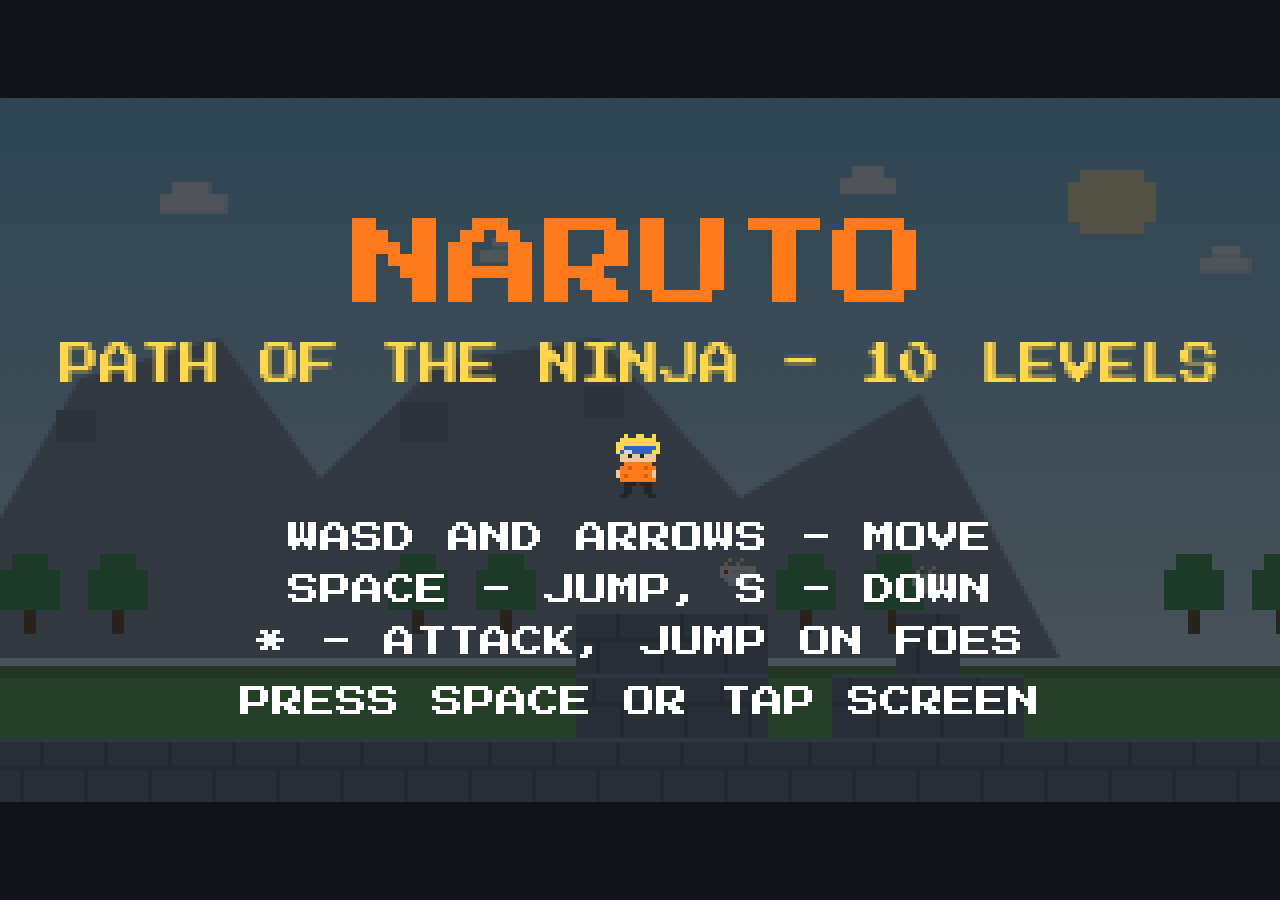
<file: naruto/index.html>
<!DOCTYPE html>
<html lang="en">
<head>
<meta charset="utf-8">
<meta name="viewport" content="width=device-width, initial-scale=1, maximum-scale=1, user-scalable=no">
<title>Naruto: Path of the Ninja</title>
<style>
  html,body{margin:0;padding:0;height:100%;background:#101418;overflow:hidden;touch-action:none;-webkit-user-select:none;user-select:none}
  #wrap{position:fixed;inset:0;display:flex;align-items:center;justify-content:center}
  canvas{image-rendering:pixelated;image-rendering:crisp-edges;width:min(100vw,calc(100vh*320/176));height:auto;max-height:100vh;background:#87ceeb}
  @font-face{font-family:'Press Start 2P';src:url('fonts/cyrillic.woff2') format('woff2');unicode-range:U+0301,U+0400-045F,U+0490-0491,U+04B0-04B1,U+2116;font-display:swap}
  @font-face{font-family:'Press Start 2P';src:url('fonts/latin.woff2') format('woff2');unicode-range:U+0000-00FF,U+2000-206F,U+2191,U+2193,U+2212,U+FEFF;font-display:swap}
  .btn{position:fixed;bottom:12px;width:64px;height:64px;border-radius:14px;background:rgba(255,255,255,.14);
       border:2px solid rgba(255,255,255,.35);color:#fff;font-size:26px;display:none;align-items:center;justify-content:center;
       font-family:monospace;z-index:5}
  #bl{left:12px}#br{left:86px}#bj{right:86px}#bt{right:12px}
  body.touch .btn{display:flex}
</style>
</head>
<body>
<div id="wrap"><canvas id="c" width="320" height="176"></canvas></div>
<div class="btn" id="bl">&#9664;</div><div class="btn" id="br">&#9654;</div>
<div class="btn" id="bj">&#8698;</div><div class="btn" id="bt">&#10038;</div>
<script>
"use strict";
const cv=document.getElementById('c'), ctx=cv.getContext('2d');
ctx.imageSmoothingEnabled=false;
if(document.fonts&&document.fonts.load){document.fonts.load('8px "Press Start 2P"');document.fonts.load('24px "Press Start 2P"');}

/* ---------- спрайты (пиксельные карты) ---------- */
const PAL={Y:'#ffd84d',B:'#2f5fd0',M:'#cfd6e6',F:'#f2c79a',O:'#ff7a1a',o:'#d95f00',
  K:'#22252b',W:'#f4f4f4',A:'#8a8f98',D:'#4a4f57',R:'#e03131',G:'#7ec850',
  y:'#ffe9a8',w:'#e8e8e8',m:'#aab2bd',b:'#b9892e',r:'#c22f2f',k:'#3a2f28',t:'#8a5a2b',p:'#e8d9a8',
  H:'#2a3450',N:'#3b4c8a',V:'#e9e9e9',h:'#f2a0bd',
  v:'#53705a',e:'#e6e0d0',u:'#8a4ab0',l:'#cbb8e8',g:'#4e8f3f'};

const NARUTO_IDLE=[
"..Y..YY..Y..",
".YYYYYYYYY..",
"YYYYYYYYYYY.",
"YYBBBBBBBBY.",
"YBMMBBBBBYY.",
".FFKFFKFFF..",
".FFFFFFFFF..",
"..OOOOOOO...",
".OOoOOOoOO..",
"FOOOOOOOOF..",
"FOoOOOOoOF..",
".OOOOOOOOO..",
"..KKK.KKK...",
"..KK...KK...",
"..KK...KK...",
".KK.....KK..",
];
const NARUTO_RUN=[
"..Y..YY..Y..",
".YYYYYYYYY..",
"YYYYYYYYYYY.",
"YYBBBBBBBBY.",
"YBMMBBBBBYY.",
".FFKFFKFFF..",
".FFFFFFFFF..",
"..OOOOOOO...",
".OOoOOOoOO..",
"FOOOOOOOOF..",
".OoOOOOOoF..",
".OOOOOOOOO..",
".KKK...KKK..",
".KK.....KK..",
"KK.......KK.",
"............",
];
const NARUTO_JUMP=[
"..Y..YY..Y..",
".YYYYYYYYY..",
"YYYYYYYYYYY.",
"YYBBBBBBBBY.",
"YBMMBBBBBYY.",
".FFKFFKFFF..",
".FFFFFFFFF..",
"F.OOOOOOO.F.",
"FOOoOOOoOOF.",
".OOOOOOOOO..",
".OoOOOOOoO..",
"..OOOOOOO...",
".KKKK.KKKK..",
".KK.....KK..",
"..KK...KK...",
"............",
];
const NARUTO_DUCK=[
"............",
"............",
"..Y..YY..Y..",
".YYYYYYYYY..",
"YYYYYYYYYYY.",
"YYBBBBBBBBY.",
"YBMMBBBBBYY.",
".FFKFFKFFF..",
".FFFFFFFFF..",
"FOOOOOOOOF..",
"FOoOOOOOoF..",
".OOOOOOOOO..",
".OOOOOOOOO..",
".KKKKKKKKK..",
".KKK...KKK..",
".KK.....KK..",
];
const SASUKE_IDLE=[
"...HHHHHH...",
"..HHHHHHHH..",
".HHHHHHHHHH.",
".HHBBBBBBHH.",
".HHMMBBBBH..",
".HFKFFKFFH..",
"..FFFFFFF...",
"..NNNNNNN...",
".NNNNNNNNN..",
"VNNNNNNNNNV.",
"VNNNNNNNNNV.",
".NNNNNNNNN..",
"..VVV.VVV...",
"..VV...VV...",
"..VV...VV...",
".KK.....KK..",
];
const SASUKE_RUN=[
"...HHHHHH...",
"..HHHHHHHH..",
".HHHHHHHHHH.",
".HHBBBBBBHH.",
".HHMMBBBBH..",
".HFKFFKFFH..",
"..FFFFFFF...",
"..NNNNNNN...",
".NNNNNNNNN..",
"VNNNNNNNNNV.",
"VNNNNNNNNNV.",
".NNNNNNNNN..",
".VVV...VVV..",
".VV.....VV..",
"VV.......VV.",
"............",
];
const SASUKE_JUMP=[
"...HHHHHH...",
"..HHHHHHHH..",
".HHHHHHHHHH.",
".HHBBBBBBHH.",
".HHMMBBBBH..",
".HFKFFKFFH..",
"..FFFFFFF...",
"..NNNNNNN...",
".NNNNNNNNN..",
"VNNNNNNNNNV.",
"VNNNNNNNNNV.",
".NNNNNNNNN..",
".VVVVVVVV...",
"..VV..VV....",
"............",
"............",
];
const SASUKE_DUCK=[
"............",
"............",
"...HHHHHH...",
"..HHHHHHHH..",
".HHHHHHHHHH.",
".HHBBBBBBHH.",
".HHMMBBBBH..",
".HFKFFKFFH..",
"..FFFFFFF...",
"VNNNNNNNNNV.",
"VNNNNNNNNNV.",
".NNNNNNNNN..",
".NNNNNNNNN..",
".VVVVVVVVV..",
".VVV...VVV..",
".KK.....KK..",
];
const SAKURA_IDLE=[
"...hhhhh....",
"..hhhhhhh...",
".hhhhhhhhh..",
".hhBBBBBBh..",
".hBMMBBBBh..",
".hFKFFKFFh..",
"..FFFFFFF...",
"..RRRRRRR...",
".RRRRWWRRR..",
"FRRRRRRRRRF.",
"FRRRRRRRRRF.",
".RRRRRRRRR..",
"..VVV.VVV...",
"..VV...VV...",
"..VV...VV...",
".KK.....KK..",
];
const SAKURA_RUN=[
"...hhhhh....",
"..hhhhhhh...",
".hhhhhhhhh..",
".hhBBBBBBh..",
".hBMMBBBBh..",
".hFKFFKFFh..",
"..FFFFFFF...",
"..RRRRRRR...",
".RRRRWWRRR..",
"FRRRRRRRRRF.",
"FRRRRRRRRRF.",
".RRRRRRRRR..",
".VVV...VVV..",
".VV.....VV..",
"VV.......VV.",
"............",
];
const SAKURA_JUMP=[
"...hhhhh....",
"..hhhhhhh...",
".hhhhhhhhh..",
".hhBBBBBBh..",
".hBMMBBBBh..",
".hFKFFKFFh..",
"..FFFFFFF...",
"..RRRRRRR...",
".RRRRWWRRR..",
"FRRRRRRRRRF.",
"FRRRRRRRRRF.",
".RRRRRRRRR..",
".VVVVVVVV...",
"..VV..VV....",
"............",
"............",
];
const SAKURA_DUCK=[
"............",
"............",
"...hhhhh....",
"..hhhhhhh...",
".hhhhhhhhh..",
".hhBBBBBBh..",
".hBMMBBBBh..",
".hFKFFKFFh..",
"..FFFFFFF...",
"FRRRRRRRRRF.",
"FRRRRRRRRRF.",
".RRRRRRRRR..",
".RRRRRRRRR..",
".VVVVVVVVV..",
".VVV...VVV..",
".KK.....KK..",
];
const BANDIT=[
"....AAAA....",
"...AAAAAA...",
"..AADDDDAA..",
"..DRDDDRD...",
"...DDDDDD...",
"..KKKKKKKK..",
".DKKKKKKKKD.",
".DKKKrKKKKD.",
".DKKKKKKKKD.",
"..KKKKKKKK..",
"..DDD..DDD..",
"..KK....KK..",
"..KK....KK..",
".KKK....KKK.",
];
const AKATSUKI=[
"....KKKK....",
"...KKKKKK...",
"..KKFFFFKK..",
"..KFrFFrFK..",
"...KKKKKK...",
"..KKKKKKKK..",
".KKrKKKKrKK.",
".KKKKrrKKKK.",
".KKrKKKKrKK.",
"..KKKKKKKK..",
"..KKKKKKKK..",
"..KKK..KKK..",
"..KK....KK..",
".KKK....KKK.",
];
const SNAKE=[
"....GGGGG.....",
"..GGGGGGGGG...",
".GGWKGGGGWKGG.",
".GGGGGGGGGGGG.",
"..GGGGGGGGGG..",
"..GGGGGGGGGG..",
"...GGGGGGGG...",
"....G....G....",
];
const GOLEM=[
"....AAAAAA....",
"...AAAAAAAA...",
"...ADAAAAAD...",
"...AAAAAAAA...",
"..AAAAAAAAAA..",
".AAAAAAAAAAAA.",
".AADDAAAADDAA.",
".AAAAAAAAAAAA.",
".AAAAmAAmAAAA.",
".AAAAAAAAAAAA.",
".AAAAAAAAAAAA.",
"..AAAAAAAAAA..",
"..AAA....AAA..",
"..AAA....AAA..",
"..AAA....AAA..",
".AAAA....AAAA.",
".AAAA....AAAA.",
"AAAAA....AAAAA",
];
const HINATA_IDLE=[
"...HHHHHH...",
"..HHHHHHHH..",
".HHHHHHHHHH.",
".HHHHHHHHHH.",
".HFFFFFFFH..",
".HFKFFKFFH..",
"..FFFFFFF...",
"..lllllll...",
".lllllllll..",
"FlllllllllF.",
"FlllllllllF.",
".lllllllll..",
"..VVV.VVV...",
"..VV...VV...",
"..VV...VV...",
".KK.....KK..",
];
const HINATA_RUN=[
"...HHHHHH...",
"..HHHHHHHH..",
".HHHHHHHHHH.",
".HHHHHHHHHH.",
".HFFFFFFFH..",
".HFKFFKFFH..",
"..FFFFFFF...",
"..lllllll...",
".lllllllll..",
"FlllllllllF.",
"FlllllllllF.",
".lllllllll..",
".VVV...VVV..",
".VV.....VV..",
"VV.......VV.",
"............",
];
const HINATA_JUMP=[
"...HHHHHH...",
"..HHHHHHHH..",
".HHHHHHHHHH.",
".HHHHHHHHHH.",
".HFFFFFFFH..",
".HFKFFKFFH..",
"..FFFFFFF...",
"..lllllll...",
".lllllllll..",
"FlllllllllF.",
"FlllllllllF.",
".lllllllll..",
".VVVVVVVV...",
"..VV..VV....",
"............",
"............",
];
const CHOJI_IDLE=[
"...bbbbbb...",
"..bbbbbbbb..",
".bbbbbbbbbb.",
".bBBBBBBBb..",
".bFFFFFFFb..",
"rrFKFFKFFrr.",
"..FFFFFFF...",
"..ggggggg...",
".ggggggggg..",
"FgggWWWgggF.",
"FgggggggggF.",
".ggggggggg..",
"..KKK.KKK...",
"..KK...KK...",
"..KK...KK...",
".KK.....KK..",
];
const CHOJI_RUN=[
"...bbbbbb...",
"..bbbbbbbb..",
".bbbbbbbbbb.",
".bBBBBBBBb..",
".bFFFFFFFb..",
"rrFKFFKFFrr.",
"..FFFFFFF...",
"..ggggggg...",
".ggggggggg..",
"FgggWWWgggF.",
"FgggggggggF.",
".ggggggggg..",
".KKK...KKK..",
".KK.....KK..",
"KK.......KK.",
"............",
];
const CHOJI_JUMP=[
"...bbbbbb...",
"..bbbbbbbb..",
".bbbbbbbbbb.",
".bBBBBBBBb..",
".bFFFFFFFb..",
"rrFKFFKFFrr.",
"..FFFFFFF...",
"..ggggggg...",
".ggggggggg..",
"FgggWWWgggF.",
"FgggggggggF.",
".ggggggggg..",
".KKKKKKKK...",
"..KK..KK....",
"............",
"............",
];
const KAKASHI_IDLE=[
"..w..ww..w..",
".wwwwwwwww..",
"wwwwwwwwwww.",
"wwBBBBBBBBw.",
"wBMMBBBBBww.",
".wFKFFKFw...",
"..KKKKKKK...",
"..vvvvvvv...",
".NNvvvvvNN..",
"FNNvvvvvNNF.",
"FNNvvvvvNNF.",
".NvvvvvvvN..",
"..NNN.NNN...",
"..NN...NN...",
"..NN...NN...",
".KK.....KK..",
];
const KAKASHI_RUN=[
"..w..ww..w..",
".wwwwwwwww..",
"wwwwwwwwwww.",
"wwBBBBBBBBw.",
"wBMMBBBBBww.",
".wFKFFKFw...",
"..KKKKKKK...",
"..vvvvvvv...",
".NNvvvvvNN..",
"FNNvvvvvNNF.",
"FNNvvvvvNNF.",
".NvvvvvvvN..",
".NNN...NNN..",
".NN.....NN..",
"NN.......NN.",
"............",
];
const KAKASHI_JUMP=[
"..w..ww..w..",
".wwwwwwwww..",
"wwwwwwwwwww.",
"wwBBBBBBBBw.",
"wBMMBBBBBww.",
".wFKFFKFw...",
"..KKKKKKK...",
"F.vvvvvvv.F.",
"FNNvvvvvNNF.",
".NNvvvvvNN..",
".NvvvvvvvN..",
"..NvvvvvN...",
".NNNNNNNN...",
"..NN..NN....",
"............",
"............",
];
const ORO_IDLE=[
"...KKKKKK...",
"..KKKKKKKK..",
".KKKKKKKKKK.",
".KKeeeeeKK..",
".KereereK...",
"..KeeeeeK...",
"..KpppppK...",
".KpppppppK..",
".KppuupppK..",
"eKppuupppKe.",
"eKppuupppKe.",
".KpppppppK..",
"..KKK.KKK...",
"..KK...KK...",
"..KK...KK...",
".KK.....KK..",
];
const ORO_RUN=[
"...KKKKKK...",
"..KKKKKKKK..",
".KKKKKKKKKK.",
".KKeeeeeKK..",
".KereereK...",
"..KeeeeeK...",
"..KpppppK...",
".KpppppppK..",
".KppuupppK..",
"eKppuupppKe.",
"eKppuupppKe.",
".KpppppppK..",
".KKK...KKK..",
".KK.....KK..",
"KK.......KK.",
"............",
];
const ORO_JUMP=[
"...KKKKKK...",
"..KKKKKKKK..",
".KKKKKKKKKK.",
".KKeeeeeKK..",
".KereereK...",
"..KeeeeeK...",
"..KpppppK...",
".KpppppppK..",
".KppuupppK..",
"eKppuupppKe.",
"eKppuupppKe.",
".KpppppppK..",
".KKKKKKKK...",
"..KK..KK....",
"............",
"............",
];
const JIRAIYA_IDLE=[
".w..wwww..w.",
".wwwwwwwwww.",
"wwwwwwwwwwww",
".wwFFFFFww..",
".wFKFFKFw...",
"..FFFFFFF...",
"..RRgRRgRR..",
".RRRgggRRR..",
"FRRRgggRRRF.",
"FRRRgggRRRF.",
".RRRgggRRR..",
".RRRRgRRRR..",
"..RRR.RRR...",
"..KK...KK...",
"..KK...KK...",
".KK.....KK..",
];
const JIRAIYA_RUN=[
".w..wwww..w.",
".wwwwwwwwww.",
"wwwwwwwwwwww",
".wwFFFFFww..",
".wFKFFKFw...",
"..FFFFFFF...",
"..RRgRRgRR..",
".RRRgggRRR..",
"FRRRgggRRRF.",
"FRRRgggRRRF.",
".RRRgggRRR..",
".RRRRgRRRR..",
".RRR...RRR..",
".KK.....KK..",
"KK.......KK.",
"............",
];
const JIRAIYA_JUMP=[
".w..wwww..w.",
".wwwwwwwwww.",
"wwwwwwwwwwww",
".wwFFFFFww..",
".wFKFFKFw...",
"..FFFFFFF...",
"F.RRgRRgR.F.",
"FRRRgggRRRF.",
".RRRgggRRR..",
".RRRgggRRR..",
".RRRRgRRRR..",
"..RRRRRRR...",
".RRRRRRRR...",
"..RR..RR....",
"............",
"............",
];
const TSUNADE_IDLE=[
"...YYYYYY...",
"..YYYYYYYY..",
".YYYYYYYYYY.",
".YYBBBBBBYY.",
"YYBMMBBBBYY.",
"YYFKFFKFYY..",
"..FFFFFFF...",
"..vvvvvvv...",
".vvVVVVVvv..",
"FvvVVVVVvvF.",
"FvvVVVVVvvF.",
".vvVVVVVvv..",
"..VVV.VVV...",
"..VV...VV...",
"..VV...VV...",
".KK.....KK..",
];
const TSUNADE_RUN=[
"...YYYYYY...",
"..YYYYYYYY..",
".YYYYYYYYYY.",
".YYBBBBBBYY.",
"YYBMMBBBBYY.",
"YYFKFFKFYY..",
"..FFFFFFF...",
"..vvvvvvv...",
".vvVVVVVvv..",
"FvvVVVVVvvF.",
"FvvVVVVVvvF.",
".vvVVVVVvv..",
".VVV...VVV..",
".VV.....VV..",
"VV.......VV.",
"............",
];
const TSUNADE_JUMP=[
"...YYYYYY...",
"..YYYYYYYY..",
".YYYYYYYYYY.",
".YYBBBBBBYY.",
"YYBMMBBBBYY.",
"YYFKFFKFYY..",
"..FFFFFFF...",
"F.vvvvvvv.F.",
"FvvVVVVVvvF.",
".vvVVVVVvv..",
".vvVVVVVvv..",
"..vvvvvvv...",
".VVVVVVVV...",
"..VV..VV....",
"............",
"............",
];
const ITACHI_IDLE=[
"...KKKKKK...",
"..KKKKKKKK..",
".KKKKKKKKKK.",
".KKBBBBBBKK.",
".KBMMBBBBKK.",
".KFrFFrFKK..",
"..FFFFFFF...",
".KKKKKKKKKK.",
".KrKKKKKrK..",
"FKKKKrrKKKKF",
"FKrKKKKKrKF.",
".KKKKKKKKK..",
"..KKK.KKK...",
"..KK...KK...",
"..KK...KK...",
".KK.....KK..",
];
const ITACHI_RUN=[
"...KKKKKK...",
"..KKKKKKKK..",
".KKKKKKKKKK.",
".KKBBBBBBKK.",
".KBMMBBBBKK.",
".KFrFFrFKK..",
"..FFFFFFF...",
".KKKKKKKKKK.",
".KrKKKKKrK..",
"FKKKKrrKKKKF",
"FKrKKKKKrKF.",
".KKKKKKKKK..",
".KKK...KKK..",
".KK.....KK..",
"KK.......KK.",
"............",
];
const ITACHI_JUMP=[
"...KKKKKK...",
"..KKKKKKKK..",
".KKKKKKKKKK.",
".KKBBBBBBKK.",
".KBMMBBBBKK.",
".KFrFFrFKK..",
"..FFFFFFF...",
"F.KKKKKKKK.F",
"FKKKKrrKKKKF",
"FKrKKKKKrKF.",
".KKKKKKKKK..",
"..KKKKKKK...",
".KKKKKKKK...",
"..KK..KK....",
"............",
"............",
];
const TOAD=[
"..WWK....KWW....",
".gggggggggggggg.",
"gggggggggggggggg",
"ggGggggggggGgggg",
"gggggggggggggggg",
".gggggggggggggg.",
".gggggggggggggg.",
"..gggggggggggg..",
"..gggggggggggg..",
"...gggggggggg...",
"....gg....gg....",
"...ggg....ggg...",
];
const CROW_A=[
"KK......KK.",
"KKK....KKK.",
".KKKKKKKK..",
".KKWKKKKKK.",
"..KKKKKKK..",
"...KKKKK...",
"....KK.K...",
"....K...K..",
];
const CROW_B=[
"...........",
"..KKKKKKK..",
".KKKKKKKKK.",
".KKWKKKKKKY",
"..KKKKKKK..",
"...KKKKK...",
"...K...K...",
"...........",
];
const RAMEN=[
"...y..y....",
"..y..y.....",
".WWWWWWWWW.",
".WrWwwWwWW.",
".WWWWWWWWW.",
"..wWWWWWw..",
"...wwwww...",
];
const SHURI_A=[
"...M...","..MMM..","MM.M.MM","..MMM..","...M...","M.....M",".M...M.",
];
const SHURI_B=[
"M.....M",".M.M.M.","..MMM..",".MM.MM.","..MMM..",".M.M.M.","M.....M",
];
const HEART=[
".RR.RR.","RRRRRRR","RWRRRRR","RRRRRRR",".RRRRR.","..RRR..","...R...",
];
const SCROLL=[
"tpppppppppt",
"tpppppppptt",
"tpRRppppppt",
"tpppppppptt",
"tpRRRpppppt",
"tpppppppptt",
"tpppppppptt",
"tpppppppptt",
"tpppppppptt",
"ttttttttttt",
];

function drawSpr(rows,x,y,flip,sc){
  sc=sc||1;
  for(let r=0;r<rows.length;r++){const s=rows[r];
    for(let c=0;c<s.length;c++){const ch=s[c];
      if(ch==='.'||ch===' ')continue;
      const col=PAL[ch]; if(!col)continue;
      ctx.fillStyle=col;
      ctx.fillRect(Math.round(x+(flip?(s.length-1-c):c)*sc),Math.round(y+r*sc),sc,sc);
    }}}

/* ---------- герои ---------- */
function rgbOf(hex){const n=parseInt(hex.slice(1),16);return ((n>>16)&255)+','+((n>>8)&255)+','+(n&255)}
const CHARS=[
 {id:'naruto',name:'NARUTO',at:'shuriken',atName:'SHURIKEN',sp:'clone',spName:'CLONE',acd:16,mw:24,fxCol:'#dff3ff',spCol:'#ffd84d',spR:140,
  spr:[NARUTO_IDLE,NARUTO_RUN,NARUTO_JUMP,NARUTO_DUCK],
  sky:['#7ec8f0','#cfeefb','#e8f7ff'],mtn:'#8d99a6',mtn2:'#77828e',grass:'#63b04b',grass2:'#4f9440',tree:'green'},
 {id:'sasuke',name:'SASUKE',at:'katana',atName:'KATANA',sp:'lightning',spName:'LIGHTNING',acd:20,mw:24,fxCol:'#dff3ff',spCol:'#ffd84d',spR:140,
  spr:[SASUKE_IDLE,SASUKE_RUN,SASUKE_JUMP,SASUKE_DUCK],
  sky:['#141b33','#232c4e','#313d66'],mtn:'#3a4358',mtn2:'#2c3345',grass:'#3f6b46',grass2:'#2f5236',tree:'dark'},
 {id:'sakura',name:'SAKURA',at:'punch',atName:'POWER PUNCH',sp:'shockwave',spName:'SUPER PUNCH',acd:26,mw:32,fxCol:'#ff8fb3',spCol:'#ff78aa',spR:140,
  spr:[SAKURA_IDLE,SAKURA_RUN,SAKURA_JUMP,SAKURA_DUCK],
  sky:['#ffc9dd','#ffe3ee','#fff4f8'],mtn:'#c98ba4',mtn2:'#b57390',grass:'#7ec86a',grass2:'#63b052',tree:'sakura'},
 {id:'hinata',name:'HINATA',at:'punch',atName:'GENTLE FIST',sp:'shockwave',spName:'BYAKUGAN',acd:14,mw:24,fxCol:'#cbb8e8',spCol:'#b9a3e8',spR:150,
  spr:[HINATA_IDLE,HINATA_RUN,HINATA_JUMP,HINATA_IDLE],
  sky:['#b8a9e0','#d9ccf0','#f0e8fb'],mtn:'#9a8fb8',mtn2:'#857aa5',grass:'#7ea86b',grass2:'#688f57',tree:'green'},
 {id:'choji',name:'CHOJI',at:'punch',atName:'BULLET TANK',sp:'shockwave',spName:'GIANT ROLL',acd:22,mw:30,fxCol:'#ffb35c',spCol:'#ff9a3c',spR:400,
  spr:[CHOJI_IDLE,CHOJI_RUN,CHOJI_JUMP,CHOJI_IDLE],
  sky:['#ffb35c','#ffd9a0','#fff0d5'],mtn:'#c98f5e',mtn2:'#b07a4c',grass:'#8fbf5a',grass2:'#75a047',tree:'green'},
 {id:'kakashi',name:'KAKASHI',at:'katana',atName:'CHIDORI',sp:'lightning',spName:'KAMUI',acd:16,mw:26,fxCol:'#9fd0ff',spCol:'#c9a0ff',spR:140,
  spr:[KAKASHI_IDLE,KAKASHI_RUN,KAKASHI_JUMP,KAKASHI_IDLE],
  sky:['#5d6a78','#8a97a5','#c2cad2'],mtn:'#6a7684',mtn2:'#57616d',grass:'#5f7d58',grass2:'#4c6746',tree:'dark'},
 {id:'orochimaru',name:'OROCHIMARU',at:'katana',atName:'SNAKES',sp:'lightning',spName:'SNAKE STORM',acd:22,mw:34,fxCol:'#7ec850',spCol:'#7ec850',spR:140,
  spr:[ORO_IDLE,ORO_RUN,ORO_JUMP,ORO_IDLE],
  sky:['#1d1428','#2c1e3e','#3c2a52'],mtn:'#3d3348',mtn2:'#2e2738',grass:'#3d5a3a',grass2:'#2e452c',tree:'dark'},
 {id:'jiraiya',name:'JIRAIYA',at:'punch',atName:'RASENGAN',sp:'toad',spName:'TOAD DASH',acd:24,mw:30,fxCol:'#8fc7ff',spCol:'#7ec850',spR:140,
  spr:[JIRAIYA_IDLE,JIRAIYA_RUN,JIRAIYA_JUMP,JIRAIYA_IDLE],
  sky:['#ff9a5c','#ffc98a','#ffedc9'],mtn:'#a8785c',mtn2:'#8f644c',grass:'#7cae5e',grass2:'#648f4c',tree:'green'},
 {id:'tsunade',name:'TSUNADE',at:'punch',atName:'STRENGTH',sp:'heal',spName:'REBIRTH',acd:26,mw:36,fxCol:'#ffd84d',spCol:'#ffd84d',spR:110,
  spr:[TSUNADE_IDLE,TSUNADE_RUN,TSUNADE_JUMP,TSUNADE_IDLE],
  sky:['#9fe0c0','#d0f2df','#f0fbf3'],mtn:'#8fb89a',mtn2:'#7aa384',grass:'#74c065',grass2:'#5da351',tree:'green'},
 {id:'itachi',name:'ITACHI',at:'shuriken',atName:'SHURIKEN',sp:'amaterasu',spName:'AMATERASU',acd:10,mw:24,fxCol:'#ff6b5e',spCol:'#ff5540',spR:140,
  spr:[ITACHI_IDLE,ITACHI_RUN,ITACHI_JUMP,ITACHI_IDLE],
  sky:['#2a0d12','#45151c','#5e1f27'],mtn:'#40232a',mtn2:'#331a20',grass:'#6b3a3a',grass2:'#552d2d',tree:'dark'},
];

/* ---------- уровень ---------- */
// # камень  = дерево  R рамен  S сюрикен  H сердце  E бандит  C ворона  P старт  F финиш
const TS=16, ROWS=11, TOTAL=10;
let L, MAPW, COLS;
const LEVELS=[];
function mulberry32(a){return function(){a|=0;a=a+0x6D2B79F5|0;let t=Math.imul(a^a>>>15,1|a);t=t+Math.imul(t^t>>>7,61|t)^t;return((t^t>>>14)>>>0)/4294967296}}
function pickEnemy(n,rnd){
  const pool=['E','E'];
  if(n>=2)pool.push('Z','Z');
  if(n>=3)pool.push('C','A');
  if(n>=4)pool.push('U');
  if(n>=5)pool.push('G','A');
  if(n>=7)pool.push('G','U','A','G');
  return pool[Math.floor(rnd()*pool.length)];
}
function makeLevel(n){
  const rnd=mulberry32(n*7919+13);
  const W=96+n*8, G=10;
  const rows=Array.from({length:ROWS},()=>Array(W).fill('.'));
  const put=(x,y,ch)=>{if(x>=0&&x<W&&y>=0&&y<ROWS)rows[y][x]=ch};
  const putIf=(x,y,ch)=>{if(x>=0&&x<W&&y>=0&&y<ROWS&&rows[y][x]==='.')rows[y][x]=ch};
  const gFill=(x0,x1,y0)=>{for(let x=x0;x<=x1;x++)for(let y=y0;y<ROWS;y++)put(x,y,'#')};
  gFill(0,7,G); putIf(3,G-1,'P');
  let x=8;
  const hearts=[Math.floor(W*0.35),Math.floor(W*0.7)];let hi=0;
  while(x<W-14){
    const r=rnd();
    if(r<0.22){                              // поляна с раменом и врагом
      const len=5+Math.floor(rnd()*4);
      gFill(x,x+len,G);
      if(rnd()<0.25+0.05*n)putIf(x+2+Math.floor(rnd()*(len-3)),G-1,pickEnemy(n,rnd));
      if(rnd()<0.5)for(let i=0;i<3;i++)putIf(x+1+i,G-1,'R');
      if(hi<hearts.length&&x>hearts[hi]){putIf(x+Math.floor(len/2),G-1,'H');hi++}
      x+=len;
    }else if(r<0.42){                        // пропасть, при широкой - мостик
      const gw=Math.min(2+(n>=4?1:0)+Math.floor(rnd()*2)+(n>=5&&rnd()<0.5?2:0),6);
      gFill(x,x,G);
      if(gw>4){put(x+2,8,'=');put(x+3,8,'=');putIf(x+2,7,'R')}
      if(n>=3&&rnd()<0.5)putIf(x+Math.floor(gw/2),4,'C');
      x+=gw+1;
      gFill(x,x+1,G);x+=2;
    }else if(r<0.6){                         // каменный блок с раменом
      const len=3+Math.floor(rnd()*2), h=2+(n>6?1:0);
      gFill(x,x+len,G);
      gFill(x+1,x+len-1,G-h);
      putIf(x+1+Math.floor(len/2),G-h-1,'R');
      if(n>=4&&rnd()<0.35)putIf(x+1,G-h-1,pickEnemy(n,rnd));
      if(rnd()<0.3)putIf(x+1,G-1,'S');
      x+=len;
    }else if(r<0.75){                        // парящие доски над пропастью
      const len=5+Math.floor(rnd()*3);
      let px=x+1,py=8;
      while(px<x+len){
        const plen=2+Math.floor(rnd()*2);
        for(let i=0;i<plen&&px<x+len;i++,px++)put(px,py,'=');
        px+=2;py=py===8?6:8;
      }
      putIf(x+1,4,'S');
      if(rnd()<0.5)putIf(x+len-1,4,'R');
      if(n>=3&&rnd()<0.4)putIf(x+Math.floor(len/2),3,'C');
      x+=len+1;
      gFill(x,x+1,G);x+=2;
    }else if(r<0.88){                        // пирамида-ступени
      gFill(x,x+4,G);
      gFill(x+1,x+3,G-1);
      gFill(x+2,x+2,G-2);
      putIf(x+2,G-3,'R');
      if(n>=2&&rnd()<0.3)putIf(x+4,G-1,pickEnemy(n,rnd));
      x+=5;
    }else{                                   // крыша на опорах
      const len=6+Math.floor(rnd()*4);
      gFill(x,x+len,G);
      gFill(x,x+1,G-2);
      for(let i=3;i<len;i++)put(x+i,6,'#');
      for(let y=7;y<G;y++){put(x+3,y,'#');put(x+len-1,y,'#')}
      putIf(x+4,5,'R');putIf(x+6,5,'R');
      if(n>=2)putIf(x+3+Math.floor(len/2),5,pickEnemy(n,rnd));
      x+=len;
    }
  }
  gFill(x,W-1,G);
  putIf(W-6,G-1,'R');putIf(W-7,G-1,'R');putIf(W-8,G-1,'R');
  put(W-4,G-1,'F');
  return rows.map(r=>r.join(''));
}
for(let i=1;i<=TOTAL;i++)LEVELS.push(makeLevel(i));
let startX={x:32,y:96};
function loadLevel(n){
  L=LEVELS[n-1];
  MAPW=Math.max(...L.map(r=>r.length));
  L=L.map(r=>r.padEnd(MAPW,'.'));
  COLS=MAPW;
  startX={x:32,y:96};
  for(let y=0;y<ROWS;y++)for(let x2=0;x2<COLS;x2++)if(L[y][x2]==='P')startX={x:x2*TS,y:y*TS};
}

function tile(tx,ty){
  if(tx<0||tx>=COLS)return '#';
  if(ty<0)return '.';
  if(ty>=ROWS)return '.';
  return L[ty][tx];
}
const solid=ch=>ch==='#'||ch==='=';

/* ---------- звук ---------- */
let AC=null;
function audio(){ if(!AC){try{AC=new (window.AudioContext||window.webkitAudioContext)()}catch(e){}} if(AC&&AC.state==='suspended')AC.resume(); }
function beep(f,d,type,v,slide){
  if(!AC)return;
  try{const o=AC.createOscillator(),g=AC.createGain();
    o.type=type||'square'; o.frequency.value=f;
    if(slide)o.frequency.exponentialRampToValueAtTime(slide,AC.currentTime+d);
    g.gain.value=(v||0.08); g.gain.exponentialRampToValueAtTime(0.001,AC.currentTime+d);
    o.connect(g);g.connect(AC.destination);o.start();o.stop(AC.currentTime+d);
  }catch(e){}
}

/* ---------- ввод ---------- */
const keys={};
let jumpBuf=false, throwBuf=false;
addEventListener('keydown',e=>{
  audio();
  if(['ArrowLeft','ArrowRight','ArrowUp','ArrowDown',' ','KeyX','KeyJ','KeyA','KeyD','KeyW','KeyS','NumpadMultiply','Digit8','Backspace'].includes(e.code))e.preventDefault();
  if(!keys[e.code]){
    if(e.code==='Space'||e.code==='ArrowUp'||e.code==='KeyW')jumpBuf=true;
    if(e.code==='KeyX'||e.code==='KeyJ'||e.code==='NumpadMultiply'||e.key==='*'||(e.code==='Digit8'&&e.shiftKey))throwBuf=true;
    if(e.code==='Backspace')specialBuf=true;
  }
  keys[e.code]=true;
  if(state==='title'&&(e.code==='Space'||e.code==='Enter')){state='select';beep(500,.07,'square',.05,700)}
  else if(state==='select'){
    if(e.code==='ArrowLeft'||e.code==='KeyA'){selChar=(selChar+CHARS.length-1)%CHARS.length;beep(400,.05,'square',.04)}
    if(e.code==='ArrowRight'||e.code==='KeyD'){selChar=(selChar+1)%CHARS.length;beep(400,.05,'square',.04)}
    if(/^Digit[0-9]$/.test(e.code)){const d=(+e.code.slice(5)+9)%10;if(d<CHARS.length)selChar=d}
    if(e.code==='Space'||e.code==='Enter')startGame();
  }
  else if(state==='gameover'&&(e.code==='Space'||e.code==='Enter'))restartLevel();
  else if(state!=='play'&&(e.code==='Space'||e.code==='Enter'))startGame();
});
addEventListener('blur',()=>{for(const k in keys)keys[k]=false;tL=tR=tJump=false;});
addEventListener('keyup',e=>{keys[e.code]=false});
function bindBtn(id,down,up){
  const el=document.getElementById(id);
  const on=e=>{e.preventDefault();audio();document.body.classList.add('touch');down()};
  const off=e=>{e.preventDefault();up()};
  el.addEventListener('pointerdown',on);el.addEventListener('pointerup',off);
  el.addEventListener('pointercancel',off);el.addEventListener('pointerleave',off);
}
let tL=false,tR=false,tJump=false;
bindBtn('bl',()=>tL=true,()=>tL=false);
bindBtn('br',()=>tR=true,()=>tR=false);
bindBtn('bj',()=>{tJump=true;jumpBuf=true},()=>tJump=false);
bindBtn('bt',()=>throwBuf=true,()=>{});
cv.addEventListener('pointerdown',e=>{
  audio();
  if(state==='title'){state='select';beep(500,.07,'square',.05,700);return}
  if(state==='select'){
    const r=cv.getBoundingClientRect(),rel=(e.clientX-r.left)/r.width;
    if(rel<0.3){selChar=(selChar+CHARS.length-1)%CHARS.length;beep(400,.05,'square',.04)}
    else if(rel>0.7){selChar=(selChar+1)%CHARS.length;beep(400,.05,'square',.04)}
    else startGame();
    return;
  }
  if(state==='gameover'){restartLevel();return}
  if(state!=='play')startGame();
});

/* ---------- сущности ---------- */
let state='title', player, enemies, items, shots, camX=0, score=0, ramen=0, lives=3,
    invuln=0, frame=0, cooldown=0, flagWave=0, respawnTimer=0, deathAnim=0,
    clones=[], fx=[], flash=0, specialBuf=false, selChar=0, char=CHARS[0], lvl=1, levelTimer=0;

function resetLevel(){
  enemies=[];items=[];shots=[];clones=[];fx=[];
  for(let y=0;y<ROWS;y++)for(let x=0;x<COLS;x++){
    const ch=L[y][x];
    if(ch==='E')enemies.push({type:'bandit',x:x*TS+2,y:y*TS+1,w:12,h:14,vx:-0.45,spd:0.45,vy:0,dead:0,hp:1,pts:20});
    if(ch==='Z')enemies.push({type:'snake',x:x*TS+1,y:y*TS+8,w:14,h:8,vx:-0.6,spd:0.6,vy:0,dead:0,hp:1,pts:25});
    if(ch==='A')enemies.push({type:'akat',x:x*TS+2,y:y*TS+1,w:12,h:14,vx:-0.85,spd:0.85,vy:0,dead:0,hp:1,pts:40});
    if(ch==='G')enemies.push({type:'golem',x:x*TS+1,y:y*TS-2,w:14,h:18,vx:-0.3,spd:0.3,vy:0,dead:0,hp:2,pts:60});
    if(ch==='U')enemies.push({type:'fire',x:x*TS,y:y*TS-48,w:10,h:10,ox:x*TS,oy:y*TS-48,vx:-1.1,dead:0,hp:1,pts:0});
    if(ch==='C')enemies.push({type:'crow',x:x*TS,y:y*TS,w:11,h:8,ox:x*TS,oy:y*TS,t:Math.random()*6.28,vx:-0.6,dead:0,hp:1,pts:20});
    if(ch==='R'||ch==='S'||ch==='H')items.push({type:ch,x:x*TS+3,y:y*TS+4,got:0});
  }
  player={x:startX.x,y:startX.y,w:10,h:15,vx:0,vy:0,onG:false,face:1,anim:0};
}
function startGame(){
  char=CHARS[selChar];flash=0;lvl=1;
  score=0;ramen=0;lives=3;invuln=0;deathAnim=0;respawnTimer=0;
  loadLevel(1);resetLevel();state='play';
  beep(440,.08,'square',.06,880);
}
function restartLevel(){
  lives=3;invuln=0;deathAnim=0;flash=0;
  loadLevel(lvl);resetLevel();state='play';
  beep(440,.08,'square',.06,880);
}
function nextLevel(){
  score+=100;
  if(lvl>=TOTAL){
    state='win';
    beep(523,.12,'square',.07);setTimeout(()=>beep(659,.12,'square',.07),120);setTimeout(()=>beep(784,.25,'square',.07),240);
  }else{
    lvl++;lives=Math.min(5,lives+1);
    loadLevel(lvl);resetLevel();camX=0;
    state='levelup';levelTimer=120;
    beep(523,.1,'square',.06);setTimeout(()=>beep(659,.1,'square',.06),110);setTimeout(()=>beep(880,.15,'square',.06),220);
  }
}

/* ---------- столкновения ---------- */
function rectVsTiles(e){ // e:{x,y,w,h,vx,vy}
  // горизонталь
  e.x+=e.vx;
  let x0=Math.floor(e.x/TS),x1=Math.floor((e.x+e.w-1)/TS),
      y0=Math.floor(e.y/TS),y1=Math.floor((e.y+e.h-1)/TS);
  for(let ty=y0;ty<=y1;ty++){
    if(e.vx>0&&solid(tile(x1,ty))){e.x=x1*TS-e.w;e.vx=0;break}
    if(e.vx<0&&solid(tile(x0,ty))){e.x=(x0+1)*TS;e.vx=0;break}
  }
  // вертикаль
  e.y+=e.vy; e.onG=false;
  x0=Math.floor(e.x/TS);x1=Math.floor((e.x+e.w-1)/TS);
  y0=Math.floor(e.y/TS);y1=Math.floor((e.y+e.h-1)/TS);
  for(let tx=x0;tx<=x1;tx++){
    if(e.vy>0&&solid(tile(tx,y1))){e.y=y1*TS-e.h;e.vy=0;e.onG=true;break}
    if(e.vy<0&&solid(tile(tx,y0))){e.y=(y0+1)*TS;e.vy=0;break}
  }
}
const overlap=(a,b)=>a.x<b.x+b.w&&a.x+a.w>b.x&&a.y<b.y+b.h&&a.y+a.h>b.y;
function damageEnemy(e){
  if(e.type==='fire'||e.dead)return;
  e.hp--;
  if(e.hp<=0){e.dead=1;score+=e.pts;beep(500,.15,'square',.06,150)}
  else beep(300,.08,'square',.05,200);
}
function meleeHit(x,w,y,h){
  for(const e of enemies){
    if(!e.dead&&e.x<x+w&&e.x+e.w>x&&e.y<y+h&&e.y+e.h>y)damageEnemy(e);
  }
}

/* ---------- обновление ---------- */
function update(){
  frame++;flagWave+=0.08;
  if(state==='levelup'){levelTimer--;if(levelTimer<=0)state='play';return}
  if(state!=='play')return;
  for(let i=fx.length-1;i>=0;i--){if(--fx[i].life<=0)fx.splice(i,1)}
  if(deathAnim>0){ // мигание после потери жизни
    deathAnim--;
    if(deathAnim===0){
      if(lives<=0){state='gameover';beep(200,.4,'sawtooth',.1,60)}
      else{player.x=startX.x;player.y=startX.y;player.vx=0;player.vy=0;invuln=90;camX=0}
    }
    return;
  }
  const p=player;
  const Lk=keys['ArrowLeft']||keys['KeyA']||tL, Rk=keys['ArrowRight']||keys['KeyD']||tR;
  const duckHeld=keys['ArrowDown']||keys['KeyS'];
  if(Lk&&!Rk){p.vx-=0.25;p.face=-1}
  else if(Rk&&!Lk){p.vx+=0.25;p.face=1}
  else p.vx*=p.onG?0.75:0.95;
  p.vx=Math.max(-2.3,Math.min(2.3,p.vx));
  if(Math.abs(p.vx)<0.05)p.vx=0;
  p.vy+=0.34; if(p.vy>6)p.vy=6;
  if(duckHeld&&!p.onG)p.vy+=0.3;
  const jumpHeld=keys['Space']||keys['ArrowUp']||keys['KeyW']||tJump;
  if((jumpBuf||jumpHeld)&&p.onG){p.vy=-6.3;beep(300,.12,'square',.05,600)}
  jumpBuf=false;
  rectVsTiles(p);
  p.duck=duckHeld&&p.onG;
  if(p.duck)p.vx*=0.85;
  if(cooldown>0)cooldown--;
  if(throwBuf&&cooldown===0){
    if(char.at==='shuriken'&&shots.length<3){
      shots.push({x:p.x+(p.face>0?p.w:-7),y:p.y+5,w:7,h:7,vx:p.face*3.6,life:70,f:0});
      cooldown=char.acd;beep(900,.05,'triangle',.04,500);
    }else if(char.at==='katana'){
      fx.push({t:'slash',x:p.x+(p.face>0?p.w:-char.mw-2),y:p.y-2,dir:p.face,life:10,rgb:rgbOf(char.fxCol)});
      meleeHit(p.face>0?p.x+p.w:p.x-char.mw,char.mw,p.y-8,26);
      cooldown=char.acd;beep(1300,.07,'sawtooth',.05,300);
    }else if(char.at==='punch'){
      fx.push({t:'punch',x:p.x+(p.face>0?p.w+2:-char.mw-4),y:p.y-4,dir:p.face,life:12,rgb:rgbOf(char.fxCol)});
      meleeHit(p.face>0?p.x+2:p.x-char.mw,char.mw,p.y-12,36);
      cooldown=char.acd;beep(140,.14,'square',.09,60);
    }
  }
  throwBuf=false;
  if(specialBuf){
    specialBuf=false;
    if(deathAnim===0){
      if((char.sp==='clone'||char.sp==='toad')&&clones.length<3){
        clones.push(char.sp==='toad'
          ?{x:p.x,y:p.y+3,w:16,h:12,vx:p.face*1.8,vy:0,life:420,face:p.face,anim:0,kind:'toad'}
          :{x:p.x,y:p.y-2,w:10,h:15,vx:p.face*2.1,vy:0,life:420,face:p.face,anim:0});
        beep(600,.15,'square',.06,200);
      }else if(char.sp==='lightning'||char.sp==='amaterasu'){
        flash=char.sp==='amaterasu'?0:9;
        for(const e of enemies){ if(e.type!=='fire'&&!e.dead&&e.x>camX-20&&e.x<camX+340){e.dead=1;score+=e.pts;fx.push({t:'bolt',x:e.x,y:e.y,life:16,rgb:rgbOf(char.spCol)})} }
        beep(180,.5,'sawtooth',.1,1400);
      }else if(char.sp==='shockwave'){
        fx.push({t:'wave',x:p.x+5,y:p.y+8,life:22,rgb:rgbOf(char.spCol)});
        invuln=Math.max(invuln,70);
        for(const e of enemies){ if(e.type!=='fire'&&!e.dead&&Math.abs(e.x-p.x)<char.spR&&Math.abs(e.y-p.y)<char.spR){e.dead=1;score+=e.pts} }
        beep(90,.4,'square',.1,40);beep(500,.3,'sine',.06,60);
      }else if(char.sp==='heal'){
        lives=5;
        fx.push({t:'wave',x:p.x+5,y:p.y+8,life:22,rgb:'255,216,77'});
        invuln=Math.max(invuln,70);
        for(const e of enemies){ if(e.type!=='fire'&&!e.dead&&Math.abs(e.x-p.x)<char.spR&&Math.abs(e.y-p.y)<char.spR){e.dead=1;score+=e.pts} }
        beep(600,.15,'sine',.06,900);beep(800,.2,'sine',.06,1200);
      }
    }
  }
  p.anim+=Math.abs(p.vx)*0.25;
  if(invuln>0)invuln--;

  // сюрикены
  for(let i=shots.length-1;i>=0;i--){const s=shots[i];
    s.x+=s.vx;s.y+=Math.sin(frame*0.3)*0.3;s.life--;s.f++;
    const tx=Math.floor((s.x+3)/TS),ty=Math.floor((s.y+3)/TS);
    if(solid(tile(tx,ty))||s.life<=0){shots.splice(i,1);continue}
    for(const e of enemies){if(!e.dead&&overlap(s,e)){damageEnemy(e);shots.splice(i,1);break}}
  }

  // клоны Наруто
  for(let i=clones.length-1;i>=0;i--){const c=clones[i];
    c.vy+=0.34;if(c.vy>6)c.vy=6;
    const pv=c.vx; rectVsTiles(c);
    if(pv!==0&&c.vx===0)c.life=0;
    c.life--;c.anim++;
    if(c.kind==='toad'&&c.onG&&c.anim%36===0)c.vy=-3;
    if(c.life<=0||c.y>ROWS*TS+30){clones.splice(i,1);continue}
    for(const e of enemies){if(!e.dead&&overlap(c,e))damageEnemy(e)}
  }

  // враги
  for(const e of enemies){
    if(e.dead){e.dead++;continue}
    if(e.type==='crow'){
      e.t+=0.05;
      e.x=e.ox+Math.sin(e.t)*34; e.y=e.oy+Math.cos(e.t*1.7)*10;
    }else if(e.type==='fire'){
      e.x+=e.vx;
      if(e.x<e.ox-180)e.x=e.ox+180;
      if(e.x>e.ox+180)e.x=e.ox-180;
    }else{
      e.vy+=0.34;if(e.vy>6)e.vy=6;
      rectVsTiles(e);
      if(e.vx===0)e.vx=(Math.random()<0.5?-1:1)*e.spd;
      // разворот у обрыва и у стены
      const aheadX=Math.floor((e.x+(e.vx>0?e.w+2:-2))/TS), footY=Math.floor((e.y+e.h+2)/TS);
      if(e.onG&&!solid(tile(aheadX,footY)))e.vx=-e.vx;
      if(e.onG){const midY=Math.floor((e.y+e.h/2)/TS); if(solid(tile(aheadX,midY)))e.vx=-e.vx;}
    }
    // столкновение с игроком
    if(invuln===0&&deathAnim===0&&overlap(p,e)){
      if(e.type!=='fire'&&p.vy>1.2&&p.y+p.h-e.y<10){ damageEnemy(e);p.vy=-4.2; }
      else{ lives--;deathAnim=50;beep(160,.25,'sawtooth',.09,50); }
    }
  }
  enemies=enemies.filter(e=>e.dead<=30);

  // предметы
  for(const it of items){
    if(it.got)continue;
    if(overlap(p,{x:it.x,y:it.y,w:10,h:9})){
      it.got=1;
      if(it.type==='R'){ramen++;score+=10;beep(700,.09,'square',.05,1000)}
      if(it.type==='S'){score+=5;beep(1100,.07,'triangle',.05,1400)}
      if(it.type==='H'){lives=Math.min(5,lives+1);beep(500,.2,'sine',.07,900)}
    }
  }

  // финиш
  for(let x=0;x<COLS;x++)for(let y=0;y<ROWS;y++){
    if(L[y][x]==='F'&&overlap(p,{x:x*TS+2,y:y*TS,w:12,h:TS})){nextLevel()}
  }

  // падение в пропасть
  if(p.y>ROWS*TS+30){lives--;deathAnim=50;beep(160,.25,'sawtooth',.09,50)}

  // камера
  camX=Math.max(0,Math.min(p.x-140,COLS*TS-320));
}

/* ---------- отрисовка ---------- */
function cloud(x,y,s,col){ctx.fillStyle=col;ctx.fillRect(x,y,14*s,4*s);ctx.fillRect(x+3,y-3,8*s,3*s)}
function mountain(off,c1,c2){
  ctx.fillStyle=c1;
  ctx.beginPath();ctx.moveTo(-20+off,140);
  ctx.lineTo(20+off,70);ctx.lineTo(55+off,60);ctx.lineTo(80+off,95);ctx.lineTo(110+off,66);
  ctx.lineTo(150+off,60);ctx.lineTo(185+off,100);ctx.lineTo(230+off,74);ctx.lineTo(265+off,140);
  ctx.closePath();ctx.fill();
  ctx.fillStyle=c2;
  ctx.fillRect(14+off,78,10,8);ctx.fillRect(100+off,76,12,10);ctx.fillRect(146+off,72,10,8);
}
function tree(x,y,type){
  if(type==='sakura'){
    ctx.fillStyle='#7a4a3a';ctx.fillRect(x+6,y+10,3,6);
    ctx.fillStyle='#f2a0bd';ctx.fillRect(x,y,15,10);ctx.fillRect(x+3,y-4,9,5);
    ctx.fillStyle='#ffd3e2';ctx.fillRect(x+2,y+2,4,3);
  }else if(type==='dark'){
    ctx.fillStyle='#3a2f28';ctx.fillRect(x+6,y+10,3,6);
    ctx.fillStyle='#274a30';ctx.fillRect(x,y,15,10);ctx.fillRect(x+3,y-4,9,5);
  }else{
    ctx.fillStyle='#6b4a2b';ctx.fillRect(x+6,y+10,3,6);
    ctx.fillStyle='#3f9e4d';ctx.fillRect(x,y,15,10);ctx.fillRect(x+3,y-4,9,5);
  }
}
function drawTile(ch,px,py){
  if(ch==='#'){
    ctx.fillStyle='#6d7684';ctx.fillRect(px,py,TS,TS);
    ctx.fillStyle='#59616e';
    ctx.fillRect(px,py+7,TS,1);ctx.fillRect(px+((py/TS)%2?4:10),py,1,7);ctx.fillRect(px+((py/TS)%2?11:5),py+8,1,8);
    ctx.fillStyle='#8b95a3';ctx.fillRect(px,py,TS,1);
  }else if(ch==='='){
    ctx.fillStyle='#a8783c';ctx.fillRect(px,py+2,TS,8);
    ctx.fillStyle='#8a5f2c';ctx.fillRect(px,py+2,TS,1);ctx.fillRect(px,py+9,TS,1);ctx.fillRect(px+5,py+3,1,6);ctx.fillRect(px+11,py+3,1,6);
    ctx.fillStyle='#c49454';ctx.fillRect(px,py+4,TS,1);
  }
}
function drawFlag(px,py){
  ctx.fillStyle='#5a4632';ctx.fillRect(px+7,py-26,2,26+TS);
  ctx.fillStyle='#ff7a1a';
  const wv=Math.sin(flagWave)*2;
  ctx.beginPath();ctx.moveTo(px+9,py-26);ctx.lineTo(px+27,py-21+wv);ctx.lineTo(px+9,py-15);ctx.closePath();ctx.fill();
  ctx.fillStyle='#ffd84d';ctx.fillRect(px+12,py-24,3,3);
  drawSpr(SCROLL,px+3,py+3,false);
}

function draw(){
  const W=320,H=176;
  // небо и фон под героя
  const th=CHARS[selChar];
  const g=ctx.createLinearGradient(0,0,0,H);
  g.addColorStop(0,th.sky[0]);g.addColorStop(0.7,th.sky[1]);g.addColorStop(1,th.sky[2]);
  ctx.fillStyle=g;ctx.fillRect(0,0,W,H);
  if(th.id==='naruto'||th.id==='choji'){
    ctx.fillStyle=th.id==='naruto'?'#fff3b0':'#ffd9a0';
    ctx.fillRect(270,18,16,16);ctx.fillRect(267,21,22,10);
  }else if(th.id==='sasuke'){
    ctx.fillStyle='#e8ecf4';ctx.beginPath();ctx.arc(264,24,11,0,6.283);ctx.fill();
    ctx.fillStyle='#c9d2e0';ctx.fillRect(259,20,4,4);ctx.fillRect(266,27,3,3);
    for(let i=0;i<40;i++){
      const sx=((i*53-camX*0.15)%640+640)%640-160,sy=4+(i*29)%80;
      ctx.fillStyle='rgba(255,255,255,'+(0.3+0.3*Math.sin(frame*0.05+i)).toFixed(2)+')';
      ctx.fillRect(sx,sy,1,1);
    }
  }else if(th.id==='sakura'){
    ctx.fillStyle='rgba(255,178,205,.35)';ctx.beginPath();ctx.arc(262,22,13,0,6.283);ctx.fill();
    ctx.fillStyle='#fff0f6';ctx.beginPath();ctx.arc(262,22,9,0,6.283);ctx.fill();
    for(let i=0;i<14;i++){
      const px=((i*61+frame*(0.4+(i%3)*0.12))%360)-20, py=((i*47+frame*0.3)%186)-8;
      ctx.fillStyle=i%2?'#f2a0bd':'#ffd3e2';
      ctx.fillRect(px,py+Math.sin(frame*0.05+i)*3,2,2);
    }
  }else if(th.id==='hinata'){
    ctx.fillStyle='#f0ecf8';ctx.beginPath();ctx.arc(58,26,9,0,6.283);ctx.fill();
    for(let i=0;i<14;i++){
      ctx.fillStyle='rgba(255,255,255,'+(0.3+0.3*Math.sin(frame*0.04+i)).toFixed(2)+')';
      ctx.fillRect((i*89)%320,6+(i*37)%70,1,1);
    }
  }else if(th.id==='kakashi'){
    ctx.strokeStyle='rgba(200,215,230,.4)';ctx.lineWidth=1;ctx.beginPath();
    for(let i=0;i<24;i++){
      const rx=((i*53+frame*3)%340)-10,ry=((i*71+frame*7)%190)-8;
      ctx.moveTo(rx,ry);ctx.lineTo(rx-2,ry+7);
    }
    ctx.stroke();
  }else if(th.id==='orochimaru'){
    for(let i=0;i<8;i++){
      ctx.fillStyle='rgba(126,200,80,.07)';
      ctx.fillRect(((i*83+frame*0.3)%360)-30,52+(i%5)*17,90,8);
    }
  }else if(th.id==='jiraiya'){
    ctx.fillStyle='rgba(255,220,160,.35)';ctx.beginPath();ctx.arc(244,42,22,0,6.283);ctx.fill();
    ctx.fillStyle='#ffedc9';ctx.beginPath();ctx.arc(244,42,15,0,6.283);ctx.fill();
  }else if(th.id==='tsunade'){
    for(let i=0;i<10;i++){
      const a=(0.3+0.4*Math.sin(frame*0.06+i*2)).toFixed(2);
      ctx.fillStyle='rgba(255,255,255,'+a+')';
      ctx.fillRect((i*67+frame*0.2)%320,10+(i*43)%140,2,2);
    }
  }else if(th.id==='itachi'){
    ctx.fillStyle='#c22f2f';ctx.beginPath();ctx.arc(252,26,14,0,6.283);ctx.fill();
    ctx.fillStyle='#a02222';ctx.fillRect(246,22,5,5);ctx.fillRect(254,31,4,4);
    for(let i=0;i<20;i++){
      ctx.fillStyle='rgba(255,255,255,'+(0.25+0.25*Math.sin(frame*0.05+i)).toFixed(2)+')';
      ctx.fillRect((i*97)%640-160,4+(i*31)%70,1,1);
    }
  }
  // параллакс
  const ccol=th.id==='sasuke'?'rgba(170,180,205,.3)':'rgba(255,255,255,.9)';
  cloud(40-camX*0.25,24,1.2,ccol);cloud(120-camX*0.25,38,0.8,ccol);cloud(210-camX*0.25,20,1,ccol);cloud(300-camX*0.25,40,0.9,ccol);cloud(390-camX*0.25,26,1.1,ccol);
  mountain(-camX*0.45,th.mtn,th.mtn2);
  for(let i=0;i<12;i++)tree(((i*97)%560)-camX*0.7,118,th.tree);
  // земля-трава позади
  ctx.fillStyle=th.grass;ctx.fillRect(0,142,W,34);
  ctx.fillStyle=th.grass2;ctx.fillRect(0,142,W,3);

  ctx.save();
  ctx.translate(-Math.round(camX),0);
  // тайлы
  const tx0=Math.floor(camX/TS), tx1=tx0+21;
  for(let y=0;y<ROWS;y++)for(let x=tx0;x<=tx1&&x<COLS;x++){
    const ch=L[y][x];
    if(ch==='F')drawFlag(x*TS,y*TS);else drawTile(ch,x*TS,y*TS);
  }
  // предметы
  for(const it of items){if(it.got)continue;
    const bob=Math.sin(frame*0.1+it.x)*1.5;
    if(it.type==='R')drawSpr(RAMEN,it.x,it.y+bob,false);
    if(it.type==='S')drawSpr(frame%20<10?SHURI_A:SHURI_B,it.x,it.y+bob,false);
    if(it.type==='H')drawSpr(HEART,it.x,it.y+bob,false);
  }
  // враги
  for(const e of enemies){
    if(e.dead){ // пыль
      ctx.fillStyle='rgba(255,255,255,.7)';
      ctx.fillRect(e.x,e.y+4,3,3);ctx.fillRect(e.x+6,e.y+2,3,3);ctx.fillRect(e.x+3,e.y+8,3,3);
      continue;
    }
    if(e.type==='bandit')drawSpr(BANDIT,e.x,e.y,e.vx>0);
    else if(e.type==='akat')drawSpr(AKATSUKI,e.x,e.y,e.vx>0);
    else if(e.type==='snake')drawSpr(SNAKE,e.x,e.y,e.vx>0);
    else if(e.type==='golem')drawSpr(GOLEM,e.x,e.y,e.vx>0);
    else if(e.type==='fire'){
      ctx.fillStyle='#ff7a1a';ctx.beginPath();ctx.arc(e.x+5,e.y+5,5,0,6.283);ctx.fill();
      ctx.fillStyle='#ffd84d';ctx.beginPath();ctx.arc(e.x+5+Math.sin(frame*0.3)*1.5,e.y+5,3,0,6.283);ctx.fill();
      ctx.fillStyle='rgba(255,122,26,.45)';ctx.fillRect(e.x+10,e.y+3+Math.sin(frame*0.5)*2,6,4);
    }
    else drawSpr(frame%16<8?CROW_A:CROW_B,e.x,e.y,e.vx>0);
  }
  // сюрикены
  for(const s of shots)drawSpr(s.f%8<4?SHURI_A:SHURI_B,s.x,s.y,false);
  // клоны и жабы
  for(const c of clones){
    ctx.globalAlpha=.8;
    if(c.kind==='toad')drawSpr(TOAD,c.x,c.y,c.face<0);
    else drawSpr(c.anim%14<7?NARUTO_RUN:NARUTO_IDLE,c.x-1,c.y,c.face<0);
    ctx.globalAlpha=1;
  }
  // игрок
  const p=player;
  if(state!=='title'&&!(invuln>0&&frame%6<3)&&deathAnim===0){
    let spr=char.spr[0];
    if(!p.onG)spr=char.spr[2];
    else if(p.duck)spr=char.spr[3];
    else if(Math.abs(p.vx)>0.3)spr=(Math.floor(p.anim)%2===0)?char.spr[1]:char.spr[0];
    drawSpr(spr,p.x-1,p.y,p.face<0);
  }
  // эффекты
  for(const f of fx){
    const rgb=f.rgb||'255,255,255';
    if(f.t==='slash'){
      ctx.strokeStyle='rgba('+rgb+','+(f.life/10).toFixed(2)+')';ctx.lineWidth=2;
      ctx.beginPath();ctx.arc(f.x+(f.dir>0?0:22),f.y+9,11,f.dir>0?-1.1:2.05,f.dir>0?1.05:4.2);ctx.stroke();
    }else if(f.t==='punch'){
      ctx.strokeStyle='rgba('+rgb+','+(f.life/12).toFixed(2)+')';ctx.lineWidth=2;
      ctx.beginPath();ctx.arc(f.x+(f.dir>0?6:16),f.y+9,(12-f.life)*1.6+4,0,6.283);ctx.stroke();
    }else if(f.t==='wave'){
      const r=(22-f.life)*7;
      ctx.strokeStyle='rgba('+rgb+','+(f.life/22).toFixed(2)+')';ctx.lineWidth=3;
      ctx.beginPath();ctx.arc(f.x,f.y,r,0,6.283);ctx.stroke();
    }else if(f.t==='bolt'){
      ctx.strokeStyle='rgba('+rgb+','+(f.life/16).toFixed(2)+')';ctx.lineWidth=2;
      ctx.beginPath();
      const bx=f.x+5,by=Math.max(0,f.y-95);
      ctx.moveTo(bx+(frame%2?3:-3),by);
      for(let yy=by+12;yy<f.y+6;yy+=12)ctx.lineTo(bx+((yy/12)%2?4:-4),yy);
      ctx.lineTo(bx,f.y+8);ctx.stroke();
    }
  }
  ctx.restore();
  if(flash>0){ctx.fillStyle='rgba(255,255,240,'+(flash/12).toFixed(2)+')';ctx.fillRect(0,0,W,H);flash--}

  // HUD
  if(state==='play'||state==='win'||state==='gameover'){
    for(let i=0;i<lives;i++)drawSpr(HEART,6+i*9,6,false);
    ctx.fillStyle='rgba(0,0,0,.45)';ctx.fillRect(W-150,4,144,12);
    ctx.fillStyle='#fff';ctx.font='8px "Press Start 2P",monospace';ctx.textAlign='right';
    ctx.fillText(lvl+'/10 RAMEN '+ramen+' '+score,W-10,13);ctx.textAlign='left';
  }

  // экраны
  if(state==='title'){
    ctx.fillStyle='rgba(16,20,26,.72)';ctx.fillRect(0,0,W,H);
    ctx.fillStyle='#ff7a1a';ctx.font='24px "Press Start 2P",monospace';ctx.textAlign='center';
    ctx.fillText('NARUTO',W/2,54);
    ctx.fillStyle='#ffd84d';ctx.font='10px "Press Start 2P",monospace';
    ctx.fillText('PATH OF THE NINJA - 10 LEVELS',W/2,72);
    drawSpr(NARUTO_IDLE,W/2-6,84,false);
    ctx.fillStyle='#fff';ctx.font='8px "Press Start 2P",monospace';
    ctx.fillText('WASD AND ARROWS - MOVE',W/2,114);
    ctx.fillText('SPACE - JUMP, S - DOWN',W/2,127);
    ctx.fillText('* - ATTACK, JUMP ON FOES',W/2,140);
    ctx.fillStyle=frame%40<25?'#ffd84d':'#fff';
    ctx.fillText('PRESS SPACE OR TAP SCREEN',W/2,155);
    ctx.textAlign='left';
  }
  if(state==='select'){
    ctx.fillStyle='rgba(16,20,26,.8)';ctx.fillRect(0,0,W,H);
    ctx.fillStyle='#ffd84d';ctx.font='10px "Press Start 2P",monospace';ctx.textAlign='center';
    ctx.fillText('CHOOSE YOUR HERO',W/2,18);
    ctx.fillStyle='#fff';ctx.font='8px "Press Start 2P",monospace';
    ctx.fillText((selChar+1)+'/'+CHARS.length,W/2,32);
    const ch=CHARS[selChar];
    drawSpr(ch.spr[0],W/2-18,42,false,3);
    ctx.fillStyle='#ffd84d';ctx.font='8px "Press Start 2P",monospace';
    ctx.fillText(ch.name,W/2,108);
    ctx.fillStyle='#9fd0ff';
    ctx.fillText('ATTACK: '+ch.atName,W/2,124);
    ctx.fillStyle='#f2a0bd';
    ctx.fillText('SP: '+ch.spName,W/2,138);
    ctx.fillStyle=frame%30<20?'#fff':'#8a8f98';
    ctx.font='12px "Press Start 2P",monospace';
    ctx.fillText('<',22,88);ctx.fillText('>',W-22,88);
    ctx.fillStyle='#fff';ctx.font='8px "Press Start 2P",monospace';
    ctx.fillText('A/D - BROWSE, SPACE - START',W/2,156);
    ctx.fillStyle='#ffd84d';
    ctx.fillText('BACKSPACE - SPECIAL MOVE',W/2,168);
    ctx.textAlign='left';
  }
  if(state==='levelup'){
    ctx.fillStyle='rgba(16,20,26,.7)';ctx.fillRect(0,0,W,H);
    ctx.fillStyle='#ffd84d';ctx.font='16px "Press Start 2P",monospace';ctx.textAlign='center';
    ctx.fillText('LEVEL '+(lvl-1)+' COMPLETE!',W/2,66);
    ctx.fillStyle='#fff';ctx.font='8px "Press Start 2P",monospace';
    ctx.fillText('NEXT: LEVEL '+lvl+' OF '+TOTAL,W/2,90);
    ctx.fillText('LIVES: '+lives+'  SCORE: '+score,W/2,104);
    ctx.fillStyle='#ffd84d';
    ctx.fillText("LET'S GO!",W/2,128);
    ctx.textAlign='left';
  }
  if(state==='gameover'){
    ctx.fillStyle='rgba(16,20,26,.75)';ctx.fillRect(0,0,W,H);
    ctx.fillStyle='#e03131';ctx.font='16px "Press Start 2P",monospace';ctx.textAlign='center';
    ctx.fillText('MISSION FAILED',W/2,70);
    ctx.fillStyle='#fff';ctx.font='8px "Press Start 2P",monospace';
    ctx.fillText('RAMEN: '+ramen+'  SCORE: '+score,W/2,92);
    ctx.fillStyle='#ffd84d';ctx.fillText('SPACE - TRY AGAIN',W/2,116);
    ctx.textAlign='left';
  }
  if(state==='win'){
    ctx.fillStyle='rgba(16,20,26,.7)';ctx.fillRect(0,0,W,H);
    ctx.fillStyle='#ffd84d';ctx.font='16px "Press Start 2P",monospace';ctx.textAlign='center';
    ctx.fillText('VICTORY!',W/2,60);
    ctx.fillStyle='#fff';ctx.font='8px "Press Start 2P",monospace';
    ctx.fillText('ALL 10 LEVELS COMPLETE!',W/2,82);
    ctx.fillText('RAMEN: '+ramen+'  SCORE: '+score,W/2,98);
    ctx.fillStyle='#ffd84d';ctx.fillText('SPACE - PLAY AGAIN',W/2,122);
    ctx.textAlign='left';
  }
}

/* ---------- цикл ---------- */
let last=0,acc=0;
function loop(t){
  requestAnimationFrame(loop);
  const dt=Math.min(50,t-last);last=t;acc+=dt;
  while(acc>=1000/60){update();acc-=1000/60}
  draw();
}
loadLevel(1);resetLevel();
requestAnimationFrame(loop);
</script>
</body>
</html>
</file>
<file: fonts/local.css>
/* latin-ext */
@font-face {
  font-family: 'Archivo Black';
  font-style: normal;
  font-weight: 400;
  font-display: swap;
  src: url(f01.woff2) format('woff2');
  unicode-range: U+0100-02BA, U+02BD-02C5, U+02C7-02CC, U+02CE-02D7, U+02DD-02FF, U+0304, U+0308, U+0329, U+1D00-1DBF, U+1E00-1E9F, U+1EF2-1EFF, U+2020, U+20A0-20AB, U+20AD-20C4, U+2113, U+2C60-2C7F, U+A720-A7FF;
}
/* latin */
@font-face {
  font-family: 'Archivo Black';
  font-style: normal;
  font-weight: 400;
  font-display: swap;
  src: url(f02.woff2) format('woff2');
  unicode-range: U+0000-00FF, U+0131, U+0152-0153, U+02BB-02BC, U+02C6, U+02DA, U+02DC, U+0304, U+0308, U+0329, U+2000-206F, U+20AC, U+2122, U+2191, U+2193, U+2212, U+2215, U+FEFF, U+FFFD;
}
/* cyrillic-ext */
@font-face {
  font-family: 'Inter';
  font-style: normal;
  font-weight: 400;
  font-display: swap;
  src: url(f07.woff2) format('woff2');
  unicode-range: U+0460-052F, U+1C80-1C8A, U+20B4, U+2DE0-2DFF, U+A640-A69F, U+FE2E-FE2F;
}
/* cyrillic */
@font-face {
  font-family: 'Inter';
  font-style: normal;
  font-weight: 400;
  font-display: swap;
  src: url(f03.woff2) format('woff2');
  unicode-range: U+0301, U+0400-045F, U+0490-0491, U+04B0-04B1, U+2116;
}
/* greek-ext */
@font-face {
  font-family: 'Inter';
  font-style: normal;
  font-weight: 400;
  font-display: swap;
  src: url(f08.woff2) format('woff2');
  unicode-range: U+1F00-1FFF;
}
/* greek */
@font-face {
  font-family: 'Inter';
  font-style: normal;
  font-weight: 400;
  font-display: swap;
  src: url(f05.woff2) format('woff2');
  unicode-range: U+0370-0377, U+037A-037F, U+0384-038A, U+038C, U+038E-03A1, U+03A3-03FF;
}
/* vietnamese */
@font-face {
  font-family: 'Inter';
  font-style: normal;
  font-weight: 400;
  font-display: swap;
  src: url(f09.woff2) format('woff2');
  unicode-range: U+0102-0103, U+0110-0111, U+0128-0129, U+0168-0169, U+01A0-01A1, U+01AF-01B0, U+0300-0301, U+0303-0304, U+0308-0309, U+0323, U+0329, U+1EA0-1EF9, U+20AB;
}
/* latin-ext */
@font-face {
  font-family: 'Inter';
  font-style: normal;
  font-weight: 400;
  font-display: swap;
  src: url(f06.woff2) format('woff2');
  unicode-range: U+0100-02BA, U+02BD-02C5, U+02C7-02CC, U+02CE-02D7, U+02DD-02FF, U+0304, U+0308, U+0329, U+1D00-1DBF, U+1E00-1E9F, U+1EF2-1EFF, U+2020, U+20A0-20AB, U+20AD-20C4, U+2113, U+2C60-2C7F, U+A720-A7FF;
}
/* latin */
@font-face {
  font-family: 'Inter';
  font-style: normal;
  font-weight: 400;
  font-display: swap;
  src: url(f04.woff2) format('woff2');
  unicode-range: U+0000-00FF, U+0131, U+0152-0153, U+02BB-02BC, U+02C6, U+02DA, U+02DC, U+0304, U+0308, U+0329, U+2000-206F, U+20AC, U+2122, U+2191, U+2193, U+2212, U+2215, U+FEFF, U+FFFD;
}
/* cyrillic-ext */
@font-face {
  font-family: 'Inter';
  font-style: normal;
  font-weight: 500;
  font-display: swap;
  src: url(f07.woff2) format('woff2');
  unicode-range: U+0460-052F, U+1C80-1C8A, U+20B4, U+2DE0-2DFF, U+A640-A69F, U+FE2E-FE2F;
}
/* cyrillic */
@font-face {
  font-family: 'Inter';
  font-style: normal;
  font-weight: 500;
  font-display: swap;
  src: url(f03.woff2) format('woff2');
  unicode-range: U+0301, U+0400-045F, U+0490-0491, U+04B0-04B1, U+2116;
}
/* greek-ext */
@font-face {
  font-family: 'Inter';
  font-style: normal;
  font-weight: 500;
  font-display: swap;
  src: url(f08.woff2) format('woff2');
  unicode-range: U+1F00-1FFF;
}
/* greek */
@font-face {
  font-family: 'Inter';
  font-style: normal;
  font-weight: 500;
  font-display: swap;
  src: url(f05.woff2) format('woff2');
  unicode-range: U+0370-0377, U+037A-037F, U+0384-038A, U+038C, U+038E-03A1, U+03A3-03FF;
}
/* vietnamese */
@font-face {
  font-family: 'Inter';
  font-style: normal;
  font-weight: 500;
  font-display: swap;
  src: url(f09.woff2) format('woff2');
  unicode-range: U+0102-0103, U+0110-0111, U+0128-0129, U+0168-0169, U+01A0-01A1, U+01AF-01B0, U+0300-0301, U+0303-0304, U+0308-0309, U+0323, U+0329, U+1EA0-1EF9, U+20AB;
}
/* latin-ext */
@font-face {
  font-family: 'Inter';
  font-style: normal;
  font-weight: 500;
  font-display: swap;
  src: url(f06.woff2) format('woff2');
  unicode-range: U+0100-02BA, U+02BD-02C5, U+02C7-02CC, U+02CE-02D7, U+02DD-02FF, U+0304, U+0308, U+0329, U+1D00-1DBF, U+1E00-1E9F, U+1EF2-1EFF, U+2020, U+20A0-20AB, U+20AD-20C4, U+2113, U+2C60-2C7F, U+A720-A7FF;
}
/* latin */
@font-face {
  font-family: 'Inter';
  font-style: normal;
  font-weight: 500;
  font-display: swap;
  src: url(f04.woff2) format('woff2');
  unicode-range: U+0000-00FF, U+0131, U+0152-0153, U+02BB-02BC, U+02C6, U+02DA, U+02DC, U+0304, U+0308, U+0329, U+2000-206F, U+20AC, U+2122, U+2191, U+2193, U+2212, U+2215, U+FEFF, U+FFFD;
}
/* cyrillic-ext */
@font-face {
  font-family: 'Inter';
  font-style: normal;
  font-weight: 700;
  font-display: swap;
  src: url(f07.woff2) format('woff2');
  unicode-range: U+0460-052F, U+1C80-1C8A, U+20B4, U+2DE0-2DFF, U+A640-A69F, U+FE2E-FE2F;
}
/* cyrillic */
@font-face {
  font-family: 'Inter';
  font-style: normal;
  font-weight: 700;
  font-display: swap;
  src: url(f03.woff2) format('woff2');
  unicode-range: U+0301, U+0400-045F, U+0490-0491, U+04B0-04B1, U+2116;
}
/* greek-ext */
@font-face {
  font-family: 'Inter';
  font-style: normal;
  font-weight: 700;
  font-display: swap;
  src: url(f08.woff2) format('woff2');
  unicode-range: U+1F00-1FFF;
}
/* greek */
@font-face {
  font-family: 'Inter';
  font-style: normal;
  font-weight: 700;
  font-display: swap;
  src: url(f05.woff2) format('woff2');
  unicode-range: U+0370-0377, U+037A-037F, U+0384-038A, U+038C, U+038E-03A1, U+03A3-03FF;
}
/* vietnamese */
@font-face {
  font-family: 'Inter';
  font-style: normal;
  font-weight: 700;
  font-display: swap;
  src: url(f09.woff2) format('woff2');
  unicode-range: U+0102-0103, U+0110-0111, U+0128-0129, U+0168-0169, U+01A0-01A1, U+01AF-01B0, U+0300-0301, U+0303-0304, U+0308-0309, U+0323, U+0329, U+1EA0-1EF9, U+20AB;
}
/* latin-ext */
@font-face {
  font-family: 'Inter';
  font-style: normal;
  font-weight: 700;
  font-display: swap;
  src: url(f06.woff2) format('woff2');
  unicode-range: U+0100-02BA, U+02BD-02C5, U+02C7-02CC, U+02CE-02D7, U+02DD-02FF, U+0304, U+0308, U+0329, U+1D00-1DBF, U+1E00-1E9F, U+1EF2-1EFF, U+2020, U+20A0-20AB, U+20AD-20C4, U+2113, U+2C60-2C7F, U+A720-A7FF;
}
/* latin */
@font-face {
  font-family: 'Inter';
  font-style: normal;
  font-weight: 700;
  font-display: swap;
  src: url(f04.woff2) format('woff2');
  unicode-range: U+0000-00FF, U+0131, U+0152-0153, U+02BB-02BC, U+02C6, U+02DA, U+02DC, U+0304, U+0308, U+0329, U+2000-206F, U+20AC, U+2122, U+2191, U+2193, U+2212, U+2215, U+FEFF, U+FFFD;
}
/* cyrillic-ext */
@font-face {
  font-family: 'Inter';
  font-style: normal;
  font-weight: 800;
  font-display: swap;
  src: url(f07.woff2) format('woff2');
  unicode-range: U+0460-052F, U+1C80-1C8A, U+20B4, U+2DE0-2DFF, U+A640-A69F, U+FE2E-FE2F;
}
/* cyrillic */
@font-face {
  font-family: 'Inter';
  font-style: normal;
  font-weight: 800;
  font-display: swap;
  src: url(f03.woff2) format('woff2');
  unicode-range: U+0301, U+0400-045F, U+0490-0491, U+04B0-04B1, U+2116;
}
/* greek-ext */
@font-face {
  font-family: 'Inter';
  font-style: normal;
  font-weight: 800;
  font-display: swap;
  src: url(f08.woff2) format('woff2');
  unicode-range: U+1F00-1FFF;
}
/* greek */
@font-face {
  font-family: 'Inter';
  font-style: normal;
  font-weight: 800;
  font-display: swap;
  src: url(f05.woff2) format('woff2');
  unicode-range: U+0370-0377, U+037A-037F, U+0384-038A, U+038C, U+038E-03A1, U+03A3-03FF;
}
/* vietnamese */
@font-face {
  font-family: 'Inter';
  font-style: normal;
  font-weight: 800;
  font-display: swap;
  src: url(f09.woff2) format('woff2');
  unicode-range: U+0102-0103, U+0110-0111, U+0128-0129, U+0168-0169, U+01A0-01A1, U+01AF-01B0, U+0300-0301, U+0303-0304, U+0308-0309, U+0323, U+0329, U+1EA0-1EF9, U+20AB;
}
/* latin-ext */
@font-face {
  font-family: 'Inter';
  font-style: normal;
  font-weight: 800;
  font-display: swap;
  src: url(f06.woff2) format('woff2');
  unicode-range: U+0100-02BA, U+02BD-02C5, U+02C7-02CC, U+02CE-02D7, U+02DD-02FF, U+0304, U+0308, U+0329, U+1D00-1DBF, U+1E00-1E9F, U+1EF2-1EFF, U+2020, U+20A0-20AB, U+20AD-20C4, U+2113, U+2C60-2C7F, U+A720-A7FF;
}
/* latin */
@font-face {
  font-family: 'Inter';
  font-style: normal;
  font-weight: 800;
  font-display: swap;
  src: url(f04.woff2) format('woff2');
  unicode-range: U+0000-00FF, U+0131, U+0152-0153, U+02BB-02BC, U+02C6, U+02DA, U+02DC, U+0304, U+0308, U+0329, U+2000-206F, U+20AC, U+2122, U+2191, U+2193, U+2212, U+2215, U+FEFF, U+FFFD;
}
</file>
